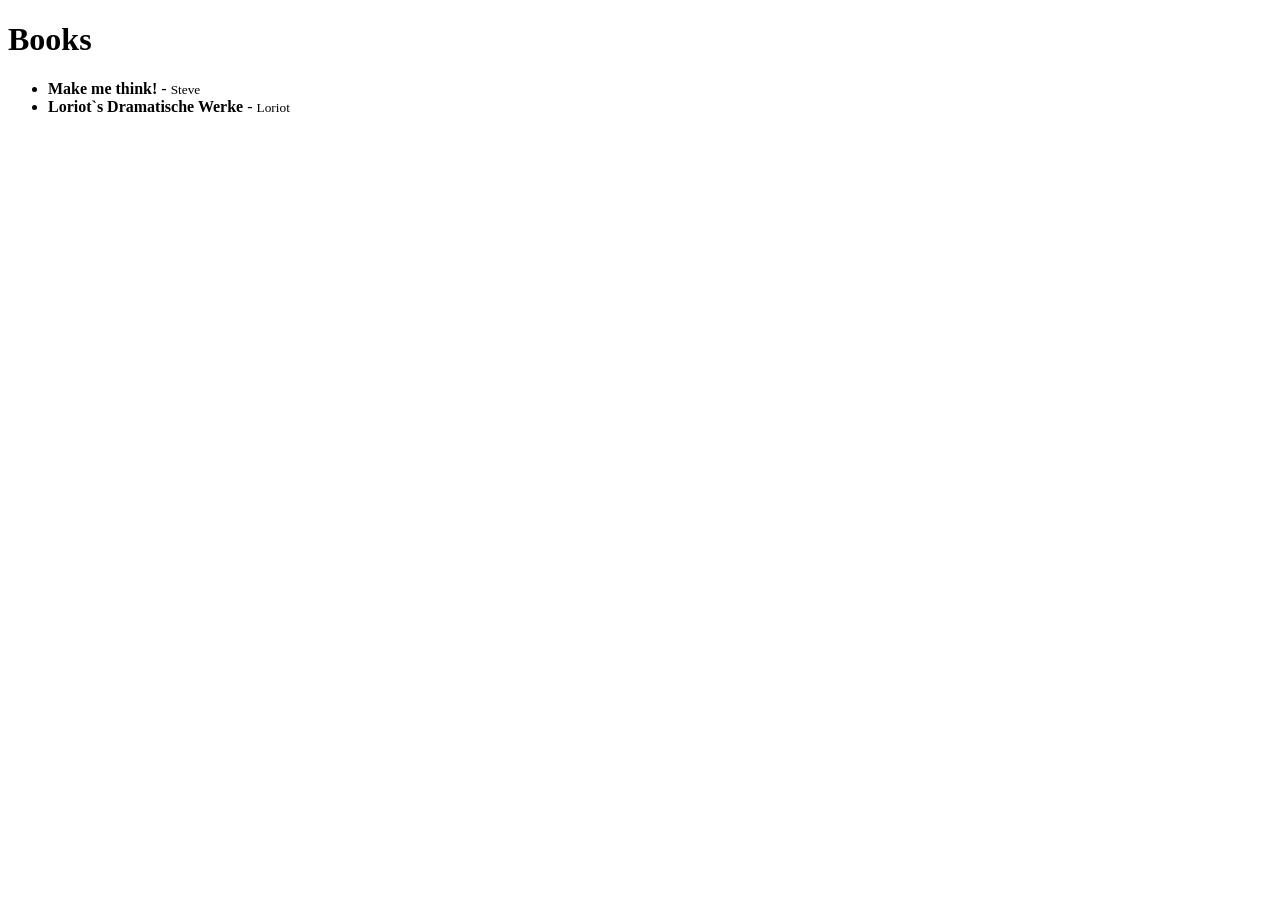
<file: vendor/state/test/index.html>
<!DOCTYPE html>
<html>

<head>
    <meta charset="utf-8">
    <title>Cow tests</title>
    <script src="/js/require.js" charset="utf-8"></script>
</head>

<body>

    <div class="books">
        <h1>Books</h1>
        <div id="container">

        </div>
    </div>
    <script>
        requirejs.config({
            baseUrl: '/vendor/state/',

        });
        let books, authors
        require(['State'], function(storeManager) {
            books = storeManager.createStore('books', [{
                title: 'Don`t make me think',
                author: 'id1',
                uid: '321312',
            }, {
                title: 'Loriot`s Dramatische Werke',
                author: 'id2',
                uid: '1232133',
            }])
            authors = storeManager.createStore('authors', {
                selected: 'id2',
                list: {
                    id1: {
                        name: 'Steve Krug',
                    },
                    id2: {
                        name: 'Loriot',
                    },
                },
            })

            authors.action('change_name', state => state.list, (state, data) => {
                return Object.assign({}, state, {
                    [data.id]: {
                        name: data.name,
                    },
                })
            })

            authors.action('change_selected', (state, data) => {
                return Object.assign({}, state, {
                    selected: data.selected,
                })
            })

            books.action('change_title', (state, data) => {
                return state.map((el, i) => {
                    if (el.uid === data.uid) {
                        return Object.assign({}, el, {
                            title: data.title,
                        })
                    }
                    return el
                })
            })

            const getAuthorList = () => authors.getState().list

            books.listen([state => state, getAuthorList], (state, authors) => {
                console.group('render')
                for (book of state) {
                    console.log(`title:%c ${book.title}`, 'color: blue')
                    console.log(`author:%c ${authors[book.author].name}`, 'color: lightblue')
                }
                console.groupEnd()
                let html = '<ul>'
                for (book of state) {
                    html += `<li><b>${book.title}</b> - <small>${authors[book.author].name}</small></li>`
                }
                html += '</ul>'
                document.getElementById("container").innerHTML = html
            })

            authors.dispatch('change_name', {
                id: 'id1',
                name: 'Steve',
            })
            books.dispatch('change_title', {
                uid: '321312',
                title: 'Make me think!',
            })
            authors.dispatch('change_selected', {
                selected: 'id1',
            })
        })
    </script>
</body>

</html>
</file>
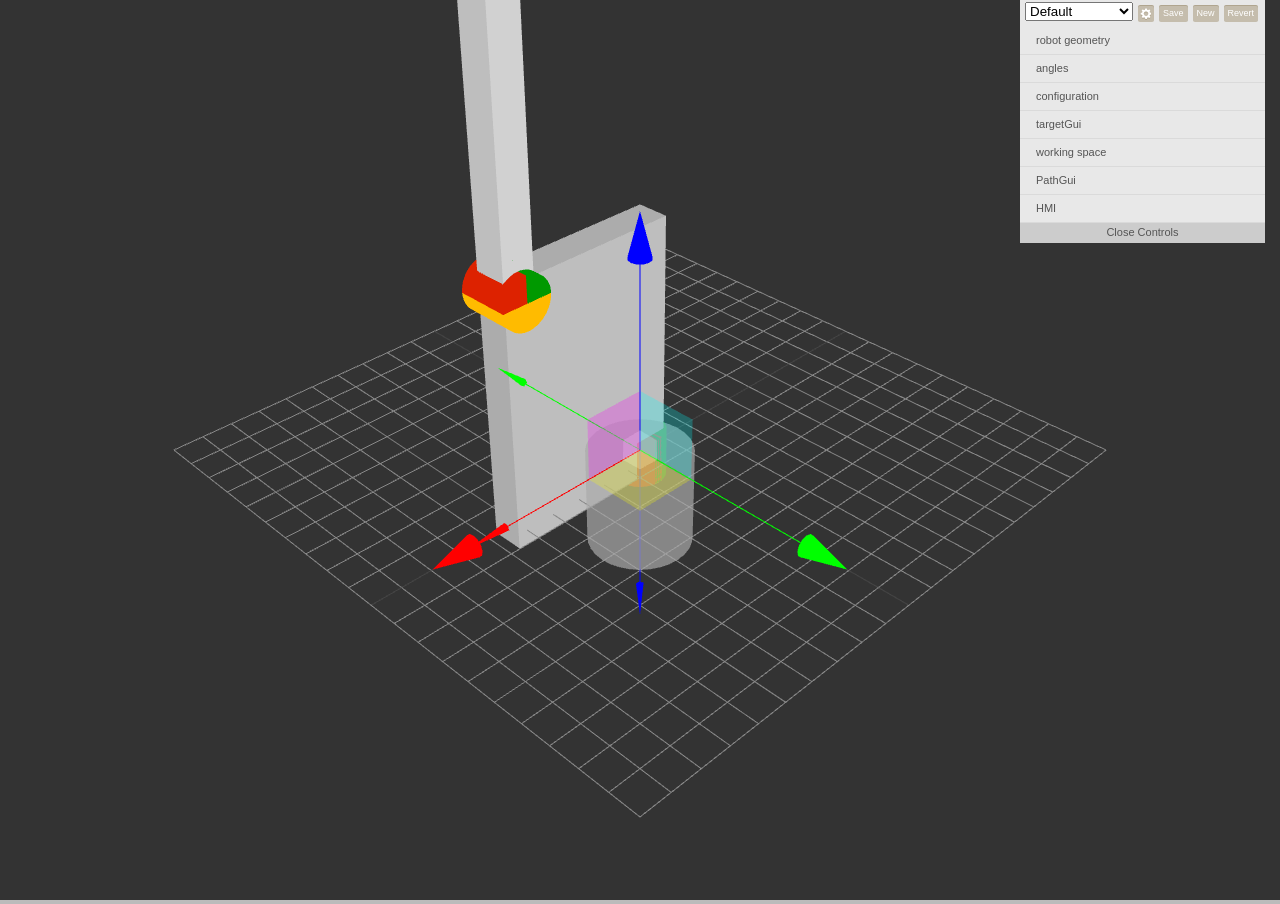
<file: MAIN.html>
<!doctype html>
<html>

<head>
  <title>Robot Gui by Maximilian Beck</title>
  <meta charset="utf-8">
  <meta name="viewport" content="width=device-width, user-scalable=no, minimum-scale=1.0, maximum-scale=1.0">

  <script src="js/require.js" charset="utf-8"></script>
  <!-- <script src="/socket.io/socket.io.js"></script> -->

  <script src="vendor/three.js/Three.js"></script>
  <script src="vendor/three.js/Detector.js"></script>
  <script src="vendor/three.js/Stats.js"></script>

  <script src="vendor/threex/THREEx.screenshot.js"></script>
  <script src="vendor/threex/THREEx.FullScreen.js"></script>
  <script src="vendor/threex/THREEx.WindowResize.js"></script>
  <script src="vendor/three.js/OrbitControls.js"></script>
  <script src="vendor/three.js/TransformControls.js"></script>
  <script src="vendor/EventDispatcher.js"></script>
  <script src="js/THREERobot.js"></script>

  <link href="css/main.css" rel="stylesheet" />
</head>

<body>
  <!-- three.js container -->
  <div id="container"></div>

  <script type="text/javascript">

    var debug = {}
    requirejs.config({
      // urlArgs: "bust=" + (new Date()).getTime(),
      baseUrl: 'js',
      paths: {
        State: '../vendor/state/State',
        Kinematic: 'InverseKinematic'
      },
    });

    require(['Hmi'], function(Hmi) {
      let hmi = new Hmi()
    });
  </script>
</body>

</html>
</file>
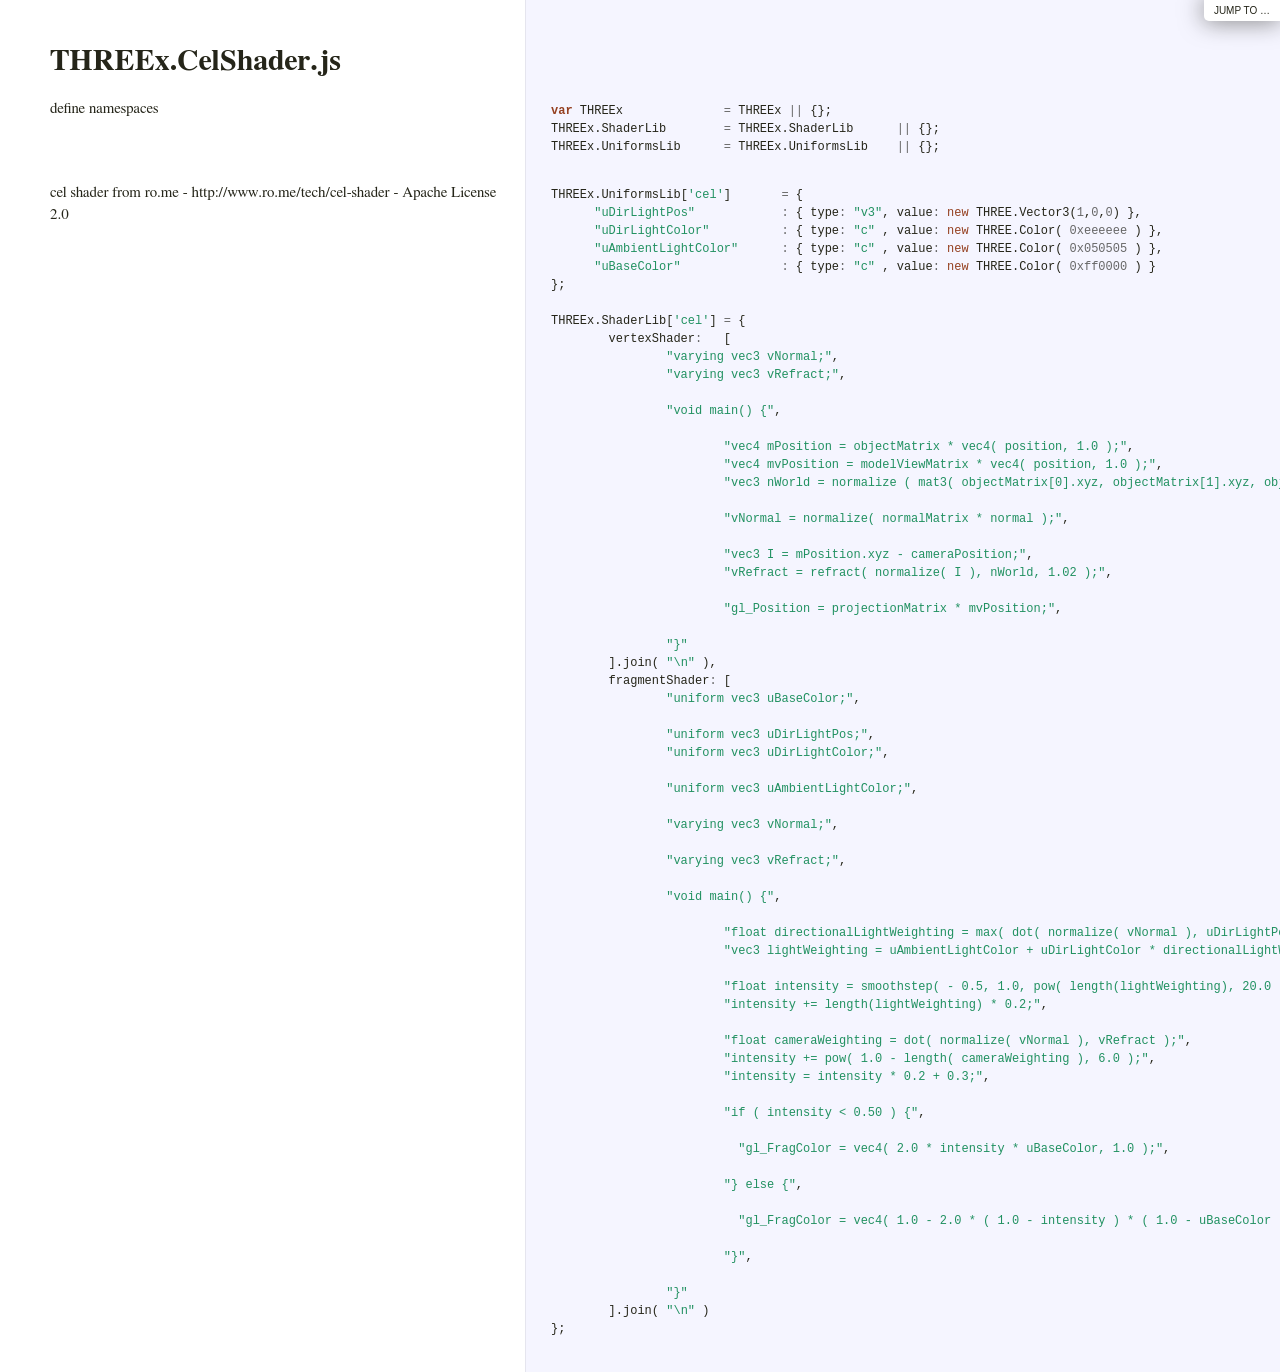
<file: vendor/threex/docs/THREEx.CelShader.html>
<!DOCTYPE html>  <html> <head>   <title>THREEx.CelShader.js</title>   <meta http-equiv="content-type" content="text/html; charset=UTF-8">   <link rel="stylesheet" media="all" href="docco.css" /> </head> <body>   <div id="container">     <div id="background"></div>            <div id="jump_to">         Jump To &hellip;         <div id="jump_wrapper">           <div id="jump_page">                                           <a class="source" href="THREEx.CelShader.html">                 THREEx.CelShader.js               </a>                                           <a class="source" href="THREEx.DeviceOrientationState.html">                 THREEx.DeviceOrientationState.js               </a>                                           <a class="source" href="THREEx.FullScreen.html">                 THREEx.FullScreen.js               </a>                                           <a class="source" href="THREEx.GeometryUtils.html">                 THREEx.GeometryUtils.js               </a>                                           <a class="source" href="THREEx.GeometryWobble.html">                 THREEx.GeometryWobble.js               </a>                                           <a class="source" href="THREEx.KeyboardState.html">                 THREEx.KeyboardState.js               </a>                                           <a class="source" href="THREEx.LogoTurtle.html">                 THREEx.LogoTurtle.js               </a>                                           <a class="source" href="THREEx.PlasmaShader.html">                 THREEx.PlasmaShader.js               </a>                                           <a class="source" href="THREEx.SkyMap.html">                 THREEx.SkyMap.js               </a>                                           <a class="source" href="THREEx.WindowResize.html">                 THREEx.WindowResize.js               </a>                                           <a class="source" href="THREEx.glCapability.html">                 THREEx.glCapability.js               </a>                                           <a class="source" href="THREEx.requestAnimationFrame.html">                 THREEx.requestAnimationFrame.js               </a>                                           <a class="source" href="THREEx.screenshot.html">                 THREEx.screenshot.js               </a>                                           <a class="source" href="threex.embedded.html">                 threex.embedded.js               </a>                        </div>         </div>       </div>          <table cellpadding="0" cellspacing="0">       <thead>         <tr>           <th class="docs">             <h1>               THREEx.CelShader.js             </h1>           </th>           <th class="code">           </th>         </tr>       </thead>       <tbody>                               <tr id="section-1">             <td class="docs">               <div class="pilwrap">                 <a class="pilcrow" href="#section-1">&#182;</a>               </div>               <p>define namespaces</p>             </td>             <td class="code">               <div class="highlight"><pre><span class="kd">var</span> <span class="nx">THREEx</span>		<span class="o">=</span> <span class="nx">THREEx</span> <span class="o">||</span> <span class="p">{};</span>
<span class="nx">THREEx</span><span class="p">.</span><span class="nx">ShaderLib</span>	<span class="o">=</span> <span class="nx">THREEx</span><span class="p">.</span><span class="nx">ShaderLib</span>	<span class="o">||</span> <span class="p">{};</span>
<span class="nx">THREEx</span><span class="p">.</span><span class="nx">UniformsLib</span>	<span class="o">=</span> <span class="nx">THREEx</span><span class="p">.</span><span class="nx">UniformsLib</span>	<span class="o">||</span> <span class="p">{};</span></pre></div>             </td>           </tr>                               <tr id="section-2">             <td class="docs">               <div class="pilwrap">                 <a class="pilcrow" href="#section-2">&#182;</a>               </div>               <p>cel shader from ro.me - http://www.ro.me/tech/cel-shader - Apache License 2.0</p>             </td>             <td class="code">               <div class="highlight"><pre><span class="nx">THREEx</span><span class="p">.</span><span class="nx">UniformsLib</span><span class="p">[</span><span class="s1">&#39;cel&#39;</span><span class="p">]</span>	<span class="o">=</span> <span class="p">{</span>
      <span class="s2">&quot;uDirLightPos&quot;</span>		<span class="o">:</span> <span class="p">{</span> <span class="nx">type</span><span class="o">:</span> <span class="s2">&quot;v3&quot;</span><span class="p">,</span> <span class="nx">value</span><span class="o">:</span> <span class="k">new</span> <span class="nx">THREE</span><span class="p">.</span><span class="nx">Vector3</span><span class="p">(</span><span class="mi">1</span><span class="p">,</span><span class="mi">0</span><span class="p">,</span><span class="mi">0</span><span class="p">)</span> <span class="p">},</span>
      <span class="s2">&quot;uDirLightColor&quot;</span>		<span class="o">:</span> <span class="p">{</span> <span class="nx">type</span><span class="o">:</span> <span class="s2">&quot;c&quot;</span> <span class="p">,</span> <span class="nx">value</span><span class="o">:</span> <span class="k">new</span> <span class="nx">THREE</span><span class="p">.</span><span class="nx">Color</span><span class="p">(</span> <span class="mh">0xeeeeee</span> <span class="p">)</span> <span class="p">},</span>
      <span class="s2">&quot;uAmbientLightColor&quot;</span>	<span class="o">:</span> <span class="p">{</span> <span class="nx">type</span><span class="o">:</span> <span class="s2">&quot;c&quot;</span> <span class="p">,</span> <span class="nx">value</span><span class="o">:</span> <span class="k">new</span> <span class="nx">THREE</span><span class="p">.</span><span class="nx">Color</span><span class="p">(</span> <span class="mh">0x050505</span> <span class="p">)</span> <span class="p">},</span>
      <span class="s2">&quot;uBaseColor&quot;</span>		<span class="o">:</span> <span class="p">{</span> <span class="nx">type</span><span class="o">:</span> <span class="s2">&quot;c&quot;</span> <span class="p">,</span> <span class="nx">value</span><span class="o">:</span> <span class="k">new</span> <span class="nx">THREE</span><span class="p">.</span><span class="nx">Color</span><span class="p">(</span> <span class="mh">0xff0000</span> <span class="p">)</span> <span class="p">}</span>
<span class="p">};</span>

<span class="nx">THREEx</span><span class="p">.</span><span class="nx">ShaderLib</span><span class="p">[</span><span class="s1">&#39;cel&#39;</span><span class="p">]</span>	<span class="o">=</span> <span class="p">{</span>
	<span class="nx">vertexShader</span><span class="o">:</span>	<span class="p">[</span>
		<span class="s2">&quot;varying vec3 vNormal;&quot;</span><span class="p">,</span>
		<span class="s2">&quot;varying vec3 vRefract;&quot;</span><span class="p">,</span>
		
		<span class="s2">&quot;void main() {&quot;</span><span class="p">,</span>
		
			<span class="s2">&quot;vec4 mPosition = objectMatrix * vec4( position, 1.0 );&quot;</span><span class="p">,</span>
			<span class="s2">&quot;vec4 mvPosition = modelViewMatrix * vec4( position, 1.0 );&quot;</span><span class="p">,</span>
			<span class="s2">&quot;vec3 nWorld = normalize ( mat3( objectMatrix[0].xyz, objectMatrix[1].xyz, objectMatrix[2].xyz ) * normal );&quot;</span><span class="p">,</span>
		      
			<span class="s2">&quot;vNormal = normalize( normalMatrix * normal );&quot;</span><span class="p">,</span>
		      
			<span class="s2">&quot;vec3 I = mPosition.xyz - cameraPosition;&quot;</span><span class="p">,</span>
			<span class="s2">&quot;vRefract = refract( normalize( I ), nWorld, 1.02 );&quot;</span><span class="p">,</span>
		      
			<span class="s2">&quot;gl_Position = projectionMatrix * mvPosition;&quot;</span><span class="p">,</span>
		
		<span class="s2">&quot;}&quot;</span>		
	<span class="p">].</span><span class="nx">join</span><span class="p">(</span> <span class="s2">&quot;\n&quot;</span> <span class="p">),</span>
	<span class="nx">fragmentShader</span><span class="o">:</span> <span class="p">[</span>
		<span class="s2">&quot;uniform vec3 uBaseColor;&quot;</span><span class="p">,</span>
		
		<span class="s2">&quot;uniform vec3 uDirLightPos;&quot;</span><span class="p">,</span>
		<span class="s2">&quot;uniform vec3 uDirLightColor;&quot;</span><span class="p">,</span>
		
		<span class="s2">&quot;uniform vec3 uAmbientLightColor;&quot;</span><span class="p">,</span>
		
		<span class="s2">&quot;varying vec3 vNormal;&quot;</span><span class="p">,</span>
		
		<span class="s2">&quot;varying vec3 vRefract;&quot;</span><span class="p">,</span>
		
		<span class="s2">&quot;void main() {&quot;</span><span class="p">,</span>
		
			<span class="s2">&quot;float directionalLightWeighting = max( dot( normalize( vNormal ), uDirLightPos ), 0.0);&quot;</span><span class="p">,</span>
			<span class="s2">&quot;vec3 lightWeighting = uAmbientLightColor + uDirLightColor * directionalLightWeighting;&quot;</span><span class="p">,</span>
		      
			<span class="s2">&quot;float intensity = smoothstep( - 0.5, 1.0, pow( length(lightWeighting), 20.0 ) );&quot;</span><span class="p">,</span>
			<span class="s2">&quot;intensity += length(lightWeighting) * 0.2;&quot;</span><span class="p">,</span>
		      
			<span class="s2">&quot;float cameraWeighting = dot( normalize( vNormal ), vRefract );&quot;</span><span class="p">,</span>
			<span class="s2">&quot;intensity += pow( 1.0 - length( cameraWeighting ), 6.0 );&quot;</span><span class="p">,</span>
			<span class="s2">&quot;intensity = intensity * 0.2 + 0.3;&quot;</span><span class="p">,</span>
		      
			<span class="s2">&quot;if ( intensity &lt; 0.50 ) {&quot;</span><span class="p">,</span>
		      
			  <span class="s2">&quot;gl_FragColor = vec4( 2.0 * intensity * uBaseColor, 1.0 );&quot;</span><span class="p">,</span>
		      
			<span class="s2">&quot;} else {&quot;</span><span class="p">,</span>
		      
			  <span class="s2">&quot;gl_FragColor = vec4( 1.0 - 2.0 * ( 1.0 - intensity ) * ( 1.0 - uBaseColor ), 1.0 );&quot;</span><span class="p">,</span>
		      
			<span class="s2">&quot;}&quot;</span><span class="p">,</span>
		
		<span class="s2">&quot;}&quot;</span>		
	<span class="p">].</span><span class="nx">join</span><span class="p">(</span> <span class="s2">&quot;\n&quot;</span> <span class="p">)</span>
<span class="p">};</span>

</pre></div>             </td>           </tr>                </tbody>     </table>   </div> </body> </html>
</file>
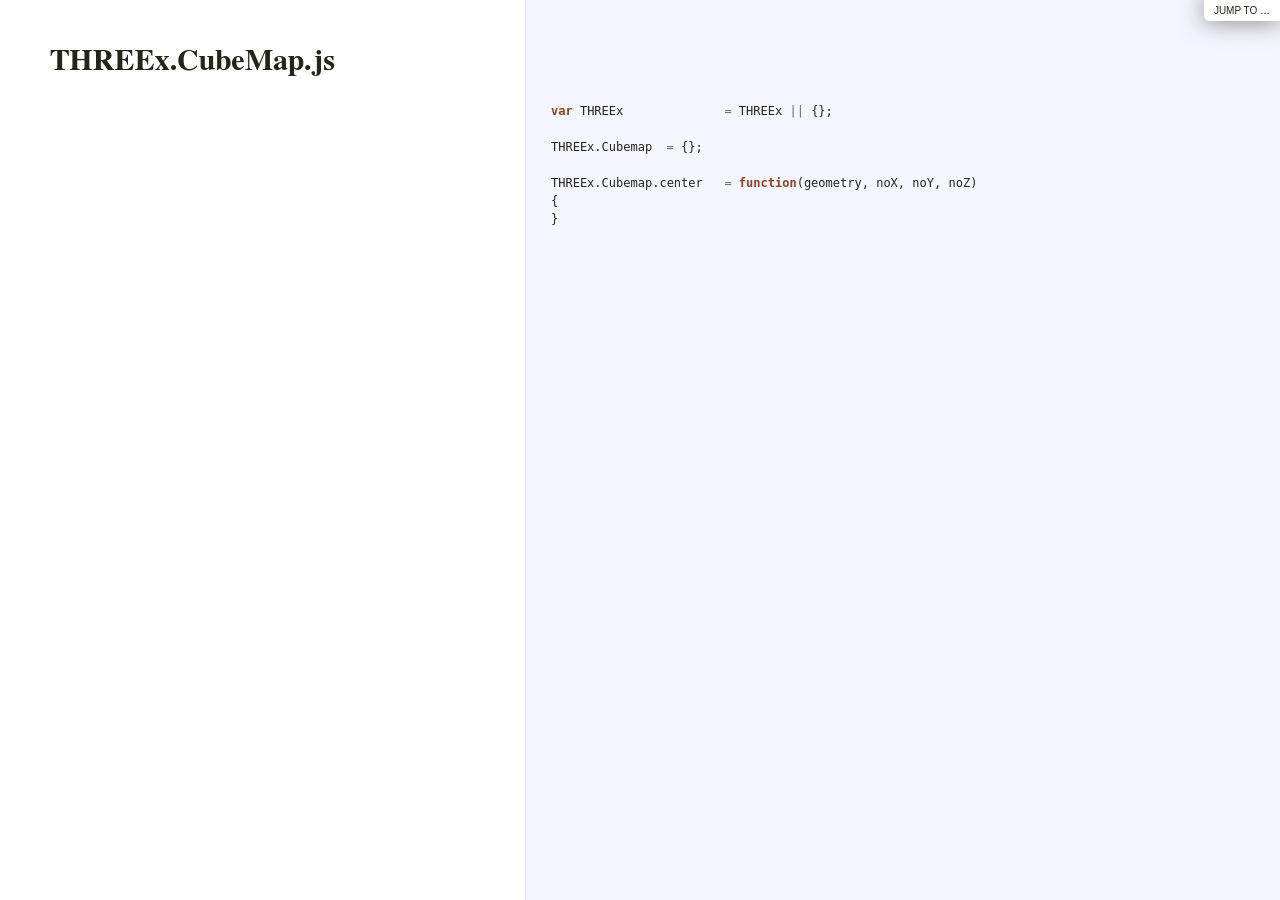
<file: vendor/threex/docs/THREEx.CubeMap.html>
<!DOCTYPE html>  <html> <head>   <title>THREEx.CubeMap.js</title>   <meta http-equiv="content-type" content="text/html; charset=UTF-8">   <link rel="stylesheet" media="all" href="docco.css" /> </head> <body>   <div id="container">     <div id="background"></div>            <div id="jump_to">         Jump To &hellip;         <div id="jump_wrapper">           <div id="jump_page">                                           <a class="source" href="THREEx.CelShader.html">                 THREEx.CelShader.js               </a>                                           <a class="source" href="THREEx.CubeMap.html">                 THREEx.CubeMap.js               </a>                                           <a class="source" href="THREEx.GeometryUtils.html">                 THREEx.GeometryUtils.js               </a>                                           <a class="source" href="THREEx.GeometryWobble.html">                 THREEx.GeometryWobble.js               </a>                                           <a class="source" href="THREEx.KeyboardState.html">                 THREEx.KeyboardState.js               </a>                                           <a class="source" href="THREEx.LogoTurtle.html">                 THREEx.LogoTurtle.js               </a>                                           <a class="source" href="THREEx.PlasmaShader.html">                 THREEx.PlasmaShader.js               </a>                                           <a class="source" href="THREEx.WindowResize.html">                 THREEx.WindowResize.js               </a>                                           <a class="source" href="THREEx.glCapability.html">                 THREEx.glCapability.js               </a>                                           <a class="source" href="THREEx.requestAnimationFrame.html">                 THREEx.requestAnimationFrame.js               </a>                                           <a class="source" href="THREEx.screenshot.html">                 THREEx.screenshot.js               </a>                        </div>         </div>       </div>          <table cellpadding="0" cellspacing="0">       <thead>         <tr>           <th class="docs">             <h1>               THREEx.CubeMap.js             </h1>           </th>           <th class="code">           </th>         </tr>       </thead>       <tbody>                               <tr id="section-1">             <td class="docs">               <div class="pilwrap">                 <a class="pilcrow" href="#section-1">&#182;</a>               </div>                            </td>             <td class="code">               <div class="highlight"><pre><span class="kd">var</span> <span class="nx">THREEx</span>		<span class="o">=</span> <span class="nx">THREEx</span> <span class="o">||</span> <span class="p">{};</span>

<span class="nx">THREEx</span><span class="p">.</span><span class="nx">Cubemap</span>	<span class="o">=</span> <span class="p">{};</span>

<span class="nx">THREEx</span><span class="p">.</span><span class="nx">Cubemap</span><span class="p">.</span><span class="nx">center</span>	<span class="o">=</span> <span class="kd">function</span><span class="p">(</span><span class="nx">geometry</span><span class="p">,</span> <span class="nx">noX</span><span class="p">,</span> <span class="nx">noY</span><span class="p">,</span> <span class="nx">noZ</span><span class="p">)</span>
<span class="p">{</span>
<span class="p">}</span>

</pre></div>             </td>           </tr>                </tbody>     </table>   </div> </body> </html>
</file>
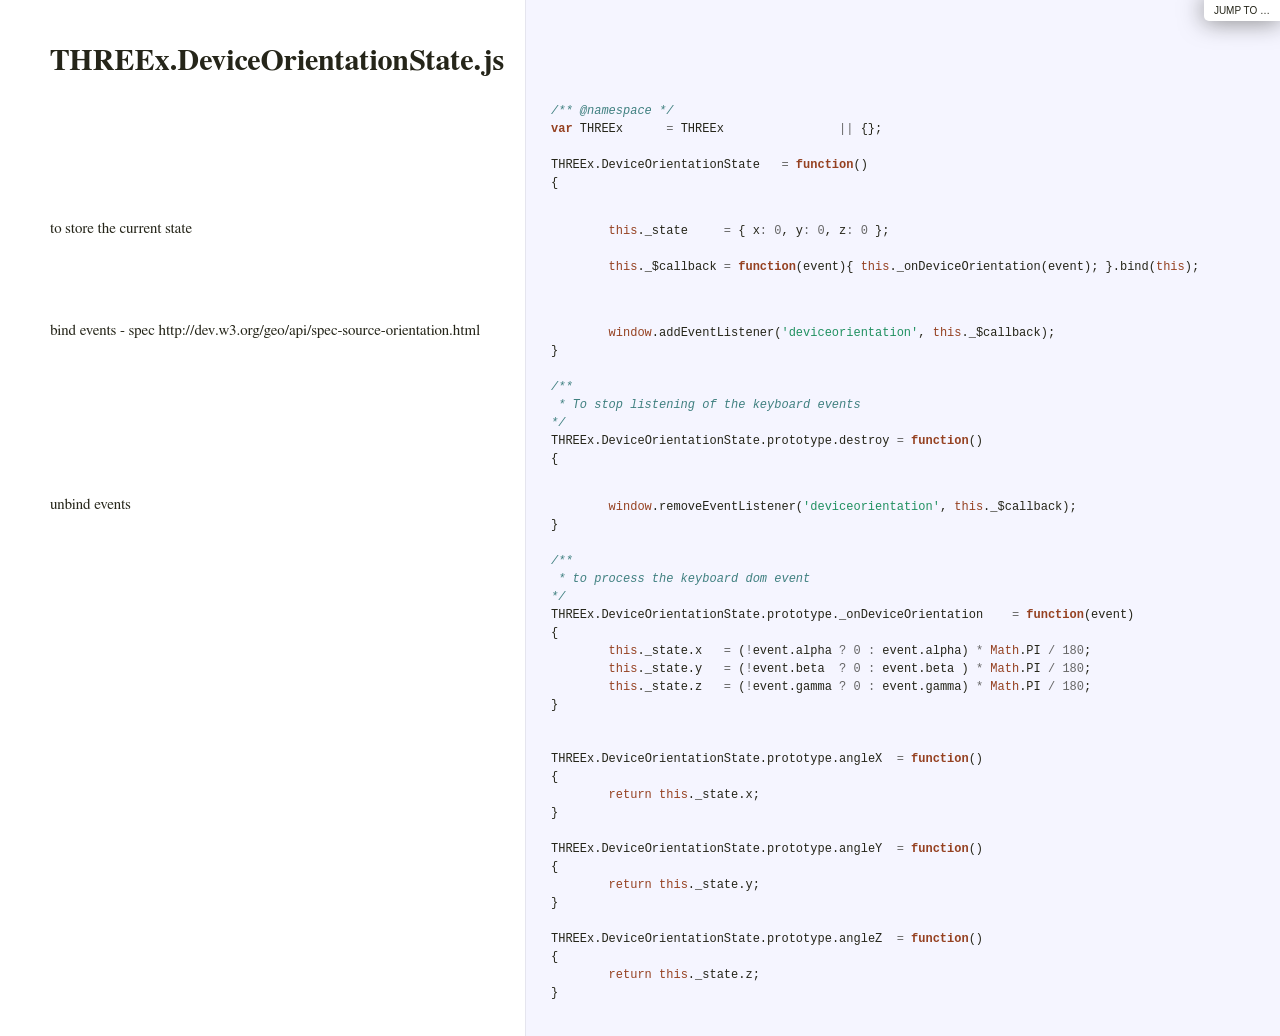
<file: vendor/threex/docs/THREEx.DeviceOrientationState.html>
<!DOCTYPE html>  <html> <head>   <title>THREEx.DeviceOrientationState.js</title>   <meta http-equiv="content-type" content="text/html; charset=UTF-8">   <link rel="stylesheet" media="all" href="docco.css" /> </head> <body>   <div id="container">     <div id="background"></div>            <div id="jump_to">         Jump To &hellip;         <div id="jump_wrapper">           <div id="jump_page">                                           <a class="source" href="THREEx.CelShader.html">                 THREEx.CelShader.js               </a>                                           <a class="source" href="THREEx.DeviceOrientationState.html">                 THREEx.DeviceOrientationState.js               </a>                                           <a class="source" href="THREEx.FullScreen.html">                 THREEx.FullScreen.js               </a>                                           <a class="source" href="THREEx.GeometryUtils.html">                 THREEx.GeometryUtils.js               </a>                                           <a class="source" href="THREEx.GeometryWobble.html">                 THREEx.GeometryWobble.js               </a>                                           <a class="source" href="THREEx.KeyboardState.html">                 THREEx.KeyboardState.js               </a>                                           <a class="source" href="THREEx.LogoTurtle.html">                 THREEx.LogoTurtle.js               </a>                                           <a class="source" href="THREEx.PlasmaShader.html">                 THREEx.PlasmaShader.js               </a>                                           <a class="source" href="THREEx.SkyMap.html">                 THREEx.SkyMap.js               </a>                                           <a class="source" href="THREEx.WindowResize.html">                 THREEx.WindowResize.js               </a>                                           <a class="source" href="THREEx.glCapability.html">                 THREEx.glCapability.js               </a>                                           <a class="source" href="THREEx.requestAnimationFrame.html">                 THREEx.requestAnimationFrame.js               </a>                                           <a class="source" href="THREEx.screenshot.html">                 THREEx.screenshot.js               </a>                                           <a class="source" href="threex.embedded.html">                 threex.embedded.js               </a>                        </div>         </div>       </div>          <table cellpadding="0" cellspacing="0">       <thead>         <tr>           <th class="docs">             <h1>               THREEx.DeviceOrientationState.js             </h1>           </th>           <th class="code">           </th>         </tr>       </thead>       <tbody>                               <tr id="section-1">             <td class="docs">               <div class="pilwrap">                 <a class="pilcrow" href="#section-1">&#182;</a>               </div>                            </td>             <td class="code">               <div class="highlight"><pre><span class="cm">/** @namespace */</span>
<span class="kd">var</span> <span class="nx">THREEx</span>	<span class="o">=</span> <span class="nx">THREEx</span> 		<span class="o">||</span> <span class="p">{};</span>

<span class="nx">THREEx</span><span class="p">.</span><span class="nx">DeviceOrientationState</span>	<span class="o">=</span> <span class="kd">function</span><span class="p">()</span>
<span class="p">{</span></pre></div>             </td>           </tr>                               <tr id="section-2">             <td class="docs">               <div class="pilwrap">                 <a class="pilcrow" href="#section-2">&#182;</a>               </div>               <p>to store the current state</p>             </td>             <td class="code">               <div class="highlight"><pre>	<span class="k">this</span><span class="p">.</span><span class="nx">_state</span>	<span class="o">=</span> <span class="p">{</span> <span class="nx">x</span><span class="o">:</span> <span class="mi">0</span><span class="p">,</span> <span class="nx">y</span><span class="o">:</span> <span class="mi">0</span><span class="p">,</span> <span class="nx">z</span><span class="o">:</span> <span class="mi">0</span> <span class="p">};</span>

	<span class="k">this</span><span class="p">.</span><span class="nx">_$callback</span>	<span class="o">=</span> <span class="kd">function</span><span class="p">(</span><span class="nx">event</span><span class="p">){</span> <span class="k">this</span><span class="p">.</span><span class="nx">_onDeviceOrientation</span><span class="p">(</span><span class="nx">event</span><span class="p">);</span> <span class="p">}.</span><span class="nx">bind</span><span class="p">(</span><span class="k">this</span><span class="p">);</span>
	</pre></div>             </td>           </tr>                               <tr id="section-3">             <td class="docs">               <div class="pilwrap">                 <a class="pilcrow" href="#section-3">&#182;</a>               </div>               <p>bind events
- spec http://dev.w3.org/geo/api/spec-source-orientation.html</p>             </td>             <td class="code">               <div class="highlight"><pre>	<span class="nb">window</span><span class="p">.</span><span class="nx">addEventListener</span><span class="p">(</span><span class="s1">&#39;deviceorientation&#39;</span><span class="p">,</span> <span class="k">this</span><span class="p">.</span><span class="nx">_$callback</span><span class="p">);</span>
<span class="p">}</span>

<span class="cm">/**</span>
<span class="cm"> * To stop listening of the keyboard events</span>
<span class="cm">*/</span>
<span class="nx">THREEx</span><span class="p">.</span><span class="nx">DeviceOrientationState</span><span class="p">.</span><span class="nx">prototype</span><span class="p">.</span><span class="nx">destroy</span>	<span class="o">=</span> <span class="kd">function</span><span class="p">()</span>
<span class="p">{</span></pre></div>             </td>           </tr>                               <tr id="section-4">             <td class="docs">               <div class="pilwrap">                 <a class="pilcrow" href="#section-4">&#182;</a>               </div>               <p>unbind events</p>             </td>             <td class="code">               <div class="highlight"><pre>	<span class="nb">window</span><span class="p">.</span><span class="nx">removeEventListener</span><span class="p">(</span><span class="s1">&#39;deviceorientation&#39;</span><span class="p">,</span> <span class="k">this</span><span class="p">.</span><span class="nx">_$callback</span><span class="p">);</span>
<span class="p">}</span>

<span class="cm">/**</span>
<span class="cm"> * to process the keyboard dom event</span>
<span class="cm">*/</span>
<span class="nx">THREEx</span><span class="p">.</span><span class="nx">DeviceOrientationState</span><span class="p">.</span><span class="nx">prototype</span><span class="p">.</span><span class="nx">_onDeviceOrientation</span>	<span class="o">=</span> <span class="kd">function</span><span class="p">(</span><span class="nx">event</span><span class="p">)</span>
<span class="p">{</span>
	<span class="k">this</span><span class="p">.</span><span class="nx">_state</span><span class="p">.</span><span class="nx">x</span>	<span class="o">=</span> <span class="p">(</span><span class="o">!</span><span class="nx">event</span><span class="p">.</span><span class="nx">alpha</span> <span class="o">?</span> <span class="mi">0</span> <span class="o">:</span> <span class="nx">event</span><span class="p">.</span><span class="nx">alpha</span><span class="p">)</span> <span class="o">*</span> <span class="nb">Math</span><span class="p">.</span><span class="nx">PI</span> <span class="o">/</span> <span class="mi">180</span><span class="p">;</span>
	<span class="k">this</span><span class="p">.</span><span class="nx">_state</span><span class="p">.</span><span class="nx">y</span>	<span class="o">=</span> <span class="p">(</span><span class="o">!</span><span class="nx">event</span><span class="p">.</span><span class="nx">beta</span>  <span class="o">?</span> <span class="mi">0</span> <span class="o">:</span> <span class="nx">event</span><span class="p">.</span><span class="nx">beta</span> <span class="p">)</span> <span class="o">*</span> <span class="nb">Math</span><span class="p">.</span><span class="nx">PI</span> <span class="o">/</span> <span class="mi">180</span><span class="p">;</span>
	<span class="k">this</span><span class="p">.</span><span class="nx">_state</span><span class="p">.</span><span class="nx">z</span>	<span class="o">=</span> <span class="p">(</span><span class="o">!</span><span class="nx">event</span><span class="p">.</span><span class="nx">gamma</span> <span class="o">?</span> <span class="mi">0</span> <span class="o">:</span> <span class="nx">event</span><span class="p">.</span><span class="nx">gamma</span><span class="p">)</span> <span class="o">*</span> <span class="nb">Math</span><span class="p">.</span><span class="nx">PI</span> <span class="o">/</span> <span class="mi">180</span><span class="p">;</span>
<span class="p">}</span>


<span class="nx">THREEx</span><span class="p">.</span><span class="nx">DeviceOrientationState</span><span class="p">.</span><span class="nx">prototype</span><span class="p">.</span><span class="nx">angleX</span>	<span class="o">=</span> <span class="kd">function</span><span class="p">()</span>
<span class="p">{</span>
	<span class="k">return</span> <span class="k">this</span><span class="p">.</span><span class="nx">_state</span><span class="p">.</span><span class="nx">x</span><span class="p">;</span>
<span class="p">}</span>

<span class="nx">THREEx</span><span class="p">.</span><span class="nx">DeviceOrientationState</span><span class="p">.</span><span class="nx">prototype</span><span class="p">.</span><span class="nx">angleY</span>	<span class="o">=</span> <span class="kd">function</span><span class="p">()</span>
<span class="p">{</span>
	<span class="k">return</span> <span class="k">this</span><span class="p">.</span><span class="nx">_state</span><span class="p">.</span><span class="nx">y</span><span class="p">;</span>
<span class="p">}</span>

<span class="nx">THREEx</span><span class="p">.</span><span class="nx">DeviceOrientationState</span><span class="p">.</span><span class="nx">prototype</span><span class="p">.</span><span class="nx">angleZ</span>	<span class="o">=</span> <span class="kd">function</span><span class="p">()</span>
<span class="p">{</span>
	<span class="k">return</span> <span class="k">this</span><span class="p">.</span><span class="nx">_state</span><span class="p">.</span><span class="nx">z</span><span class="p">;</span>
<span class="p">}</span>

</pre></div>             </td>           </tr>                </tbody>     </table>   </div> </body> </html>
</file>
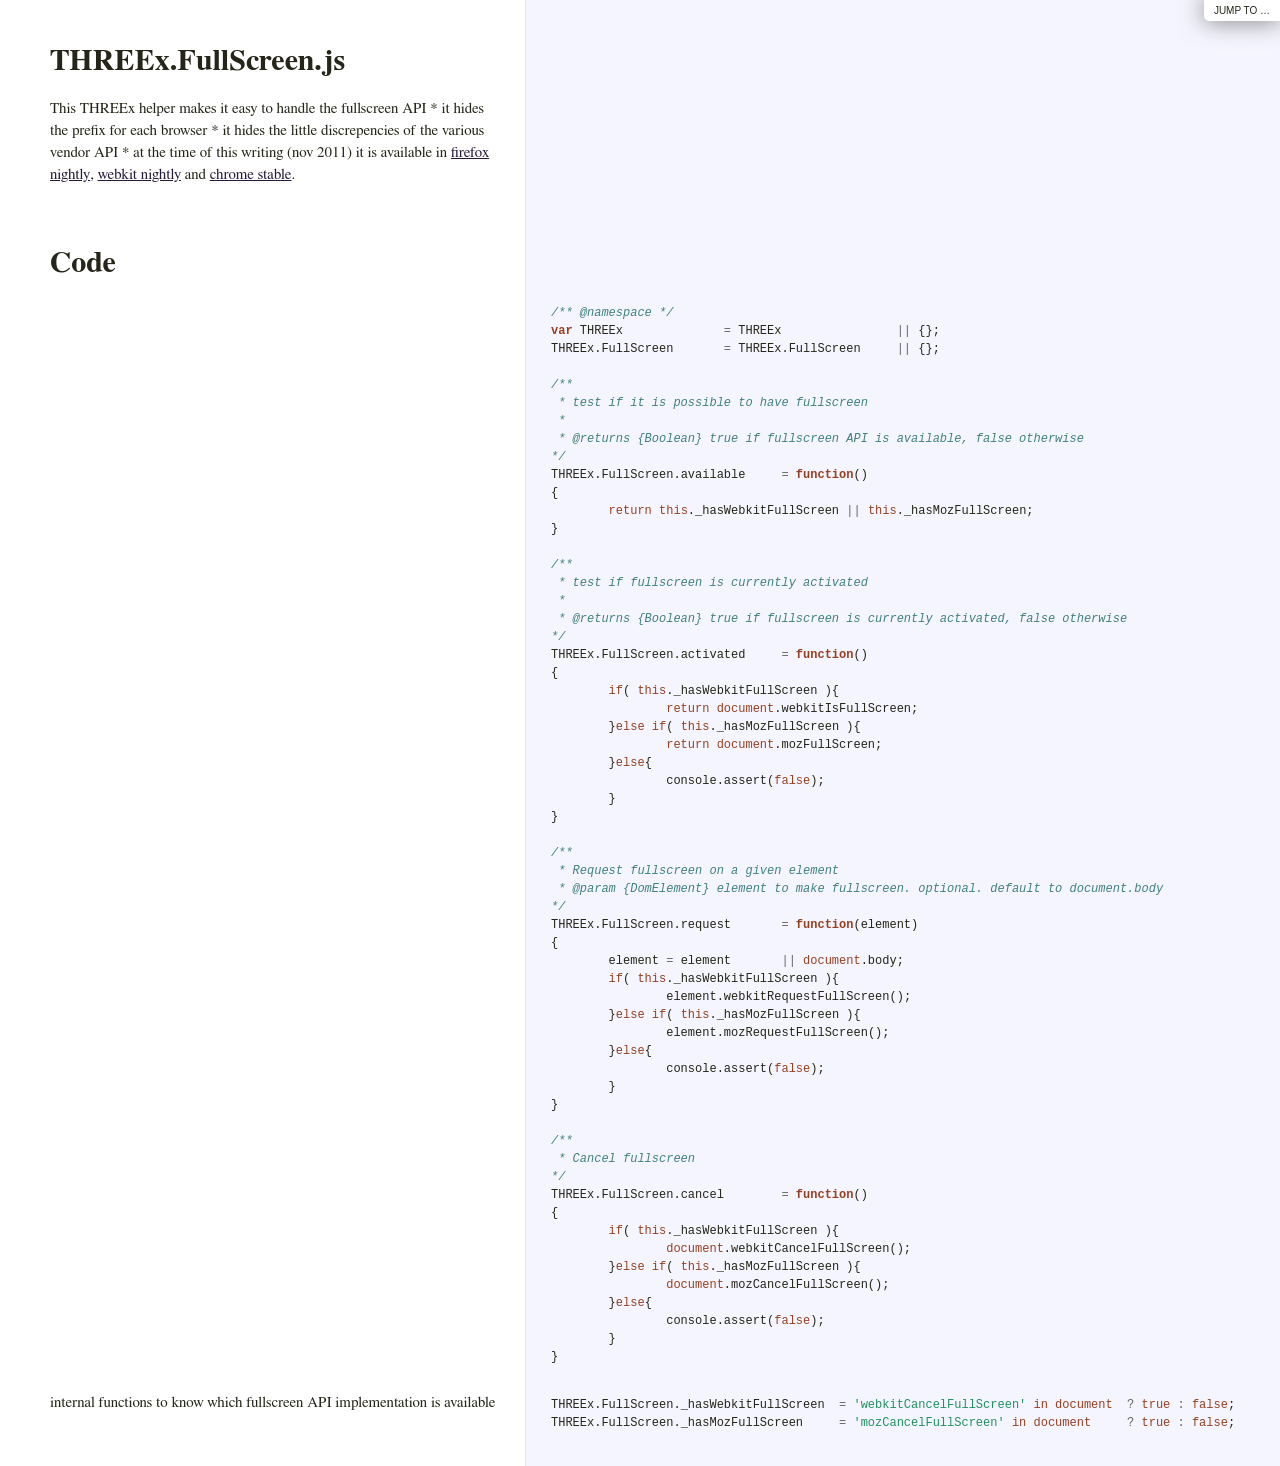
<file: vendor/threex/docs/THREEx.FullScreen.html>
<!DOCTYPE html>  <html> <head>   <title>THREEx.FullScreen.js</title>   <meta http-equiv="content-type" content="text/html; charset=UTF-8">   <link rel="stylesheet" media="all" href="docco.css" /> </head> <body>   <div id="container">     <div id="background"></div>            <div id="jump_to">         Jump To &hellip;         <div id="jump_wrapper">           <div id="jump_page">                                           <a class="source" href="THREEx.CelShader.html">                 THREEx.CelShader.js               </a>                                           <a class="source" href="THREEx.DeviceOrientationState.html">                 THREEx.DeviceOrientationState.js               </a>                                           <a class="source" href="THREEx.FullScreen.html">                 THREEx.FullScreen.js               </a>                                           <a class="source" href="THREEx.GeometryUtils.html">                 THREEx.GeometryUtils.js               </a>                                           <a class="source" href="THREEx.GeometryWobble.html">                 THREEx.GeometryWobble.js               </a>                                           <a class="source" href="THREEx.KeyboardState.html">                 THREEx.KeyboardState.js               </a>                                           <a class="source" href="THREEx.LogoTurtle.html">                 THREEx.LogoTurtle.js               </a>                                           <a class="source" href="THREEx.PlasmaShader.html">                 THREEx.PlasmaShader.js               </a>                                           <a class="source" href="THREEx.SkyMap.html">                 THREEx.SkyMap.js               </a>                                           <a class="source" href="THREEx.WindowResize.html">                 THREEx.WindowResize.js               </a>                                           <a class="source" href="THREEx.glCapability.html">                 THREEx.glCapability.js               </a>                                           <a class="source" href="THREEx.requestAnimationFrame.html">                 THREEx.requestAnimationFrame.js               </a>                                           <a class="source" href="THREEx.screenshot.html">                 THREEx.screenshot.js               </a>                                           <a class="source" href="threex.embedded.html">                 threex.embedded.js               </a>                        </div>         </div>       </div>          <table cellpadding="0" cellspacing="0">       <thead>         <tr>           <th class="docs">             <h1>               THREEx.FullScreen.js             </h1>           </th>           <th class="code">           </th>         </tr>       </thead>       <tbody>                               <tr id="section-1">             <td class="docs">               <div class="pilwrap">                 <a class="pilcrow" href="#section-1">&#182;</a>               </div>               <p>This THREEx helper makes it easy to handle the fullscreen API
* it hides the prefix for each browser
* it hides the little discrepencies of the various vendor API
* at the time of this writing (nov 2011) it is available in 
  <a href="http://blog.pearce.org.nz/2011/11/firefoxs-html-full-screen-api-enabled.html">firefox nightly</a>,
  <a href="http://peter.sh/2011/01/javascript-full-screen-api-navigation-timing-and-repeating-css-gradients/">webkit nightly</a> and
  <a href="http://updates.html5rocks.com/2011/10/Let-Your-Content-Do-the-Talking-Fullscreen-API">chrome stable</a>.</p>             </td>             <td class="code">               <div class="highlight"><pre></pre></div>             </td>           </tr>                               <tr id="section-2">             <td class="docs">               <div class="pilwrap">                 <a class="pilcrow" href="#section-2">&#182;</a>               </div>               <h1>Code</h1>             </td>             <td class="code">               <div class="highlight"><pre></pre></div>             </td>           </tr>                               <tr id="section-3">             <td class="docs">               <div class="pilwrap">                 <a class="pilcrow" href="#section-3">&#182;</a>               </div>                            </td>             <td class="code">               <div class="highlight"><pre><span class="cm">/** @namespace */</span>
<span class="kd">var</span> <span class="nx">THREEx</span>		<span class="o">=</span> <span class="nx">THREEx</span> 		<span class="o">||</span> <span class="p">{};</span>
<span class="nx">THREEx</span><span class="p">.</span><span class="nx">FullScreen</span>	<span class="o">=</span> <span class="nx">THREEx</span><span class="p">.</span><span class="nx">FullScreen</span>	<span class="o">||</span> <span class="p">{};</span>

<span class="cm">/**</span>
<span class="cm"> * test if it is possible to have fullscreen</span>
<span class="cm"> * </span>
<span class="cm"> * @returns {Boolean} true if fullscreen API is available, false otherwise</span>
<span class="cm">*/</span>
<span class="nx">THREEx</span><span class="p">.</span><span class="nx">FullScreen</span><span class="p">.</span><span class="nx">available</span>	<span class="o">=</span> <span class="kd">function</span><span class="p">()</span>
<span class="p">{</span>
	<span class="k">return</span> <span class="k">this</span><span class="p">.</span><span class="nx">_hasWebkitFullScreen</span> <span class="o">||</span> <span class="k">this</span><span class="p">.</span><span class="nx">_hasMozFullScreen</span><span class="p">;</span>
<span class="p">}</span>

<span class="cm">/**</span>
<span class="cm"> * test if fullscreen is currently activated</span>
<span class="cm"> * </span>
<span class="cm"> * @returns {Boolean} true if fullscreen is currently activated, false otherwise</span>
<span class="cm">*/</span>
<span class="nx">THREEx</span><span class="p">.</span><span class="nx">FullScreen</span><span class="p">.</span><span class="nx">activated</span>	<span class="o">=</span> <span class="kd">function</span><span class="p">()</span>
<span class="p">{</span>
	<span class="k">if</span><span class="p">(</span> <span class="k">this</span><span class="p">.</span><span class="nx">_hasWebkitFullScreen</span> <span class="p">){</span>
		<span class="k">return</span> <span class="nb">document</span><span class="p">.</span><span class="nx">webkitIsFullScreen</span><span class="p">;</span>
	<span class="p">}</span><span class="k">else</span> <span class="k">if</span><span class="p">(</span> <span class="k">this</span><span class="p">.</span><span class="nx">_hasMozFullScreen</span> <span class="p">){</span>
		<span class="k">return</span> <span class="nb">document</span><span class="p">.</span><span class="nx">mozFullScreen</span><span class="p">;</span>
	<span class="p">}</span><span class="k">else</span><span class="p">{</span>
		<span class="nx">console</span><span class="p">.</span><span class="nx">assert</span><span class="p">(</span><span class="kc">false</span><span class="p">);</span>
	<span class="p">}</span>
<span class="p">}</span>

<span class="cm">/**</span>
<span class="cm"> * Request fullscreen on a given element</span>
<span class="cm"> * @param {DomElement} element to make fullscreen. optional. default to document.body</span>
<span class="cm">*/</span>
<span class="nx">THREEx</span><span class="p">.</span><span class="nx">FullScreen</span><span class="p">.</span><span class="nx">request</span>	<span class="o">=</span> <span class="kd">function</span><span class="p">(</span><span class="nx">element</span><span class="p">)</span>
<span class="p">{</span>
	<span class="nx">element</span>	<span class="o">=</span> <span class="nx">element</span>	<span class="o">||</span> <span class="nb">document</span><span class="p">.</span><span class="nx">body</span><span class="p">;</span>
	<span class="k">if</span><span class="p">(</span> <span class="k">this</span><span class="p">.</span><span class="nx">_hasWebkitFullScreen</span> <span class="p">){</span>
		<span class="nx">element</span><span class="p">.</span><span class="nx">webkitRequestFullScreen</span><span class="p">();</span>
	<span class="p">}</span><span class="k">else</span> <span class="k">if</span><span class="p">(</span> <span class="k">this</span><span class="p">.</span><span class="nx">_hasMozFullScreen</span> <span class="p">){</span>
		<span class="nx">element</span><span class="p">.</span><span class="nx">mozRequestFullScreen</span><span class="p">();</span>
	<span class="p">}</span><span class="k">else</span><span class="p">{</span>
		<span class="nx">console</span><span class="p">.</span><span class="nx">assert</span><span class="p">(</span><span class="kc">false</span><span class="p">);</span>
	<span class="p">}</span>
<span class="p">}</span>

<span class="cm">/**</span>
<span class="cm"> * Cancel fullscreen</span>
<span class="cm">*/</span>
<span class="nx">THREEx</span><span class="p">.</span><span class="nx">FullScreen</span><span class="p">.</span><span class="nx">cancel</span>	<span class="o">=</span> <span class="kd">function</span><span class="p">()</span>
<span class="p">{</span>
	<span class="k">if</span><span class="p">(</span> <span class="k">this</span><span class="p">.</span><span class="nx">_hasWebkitFullScreen</span> <span class="p">){</span>
		<span class="nb">document</span><span class="p">.</span><span class="nx">webkitCancelFullScreen</span><span class="p">();</span>
	<span class="p">}</span><span class="k">else</span> <span class="k">if</span><span class="p">(</span> <span class="k">this</span><span class="p">.</span><span class="nx">_hasMozFullScreen</span> <span class="p">){</span>
		<span class="nb">document</span><span class="p">.</span><span class="nx">mozCancelFullScreen</span><span class="p">();</span>
	<span class="p">}</span><span class="k">else</span><span class="p">{</span>
		<span class="nx">console</span><span class="p">.</span><span class="nx">assert</span><span class="p">(</span><span class="kc">false</span><span class="p">);</span>
	<span class="p">}</span>
<span class="p">}</span></pre></div>             </td>           </tr>                               <tr id="section-4">             <td class="docs">               <div class="pilwrap">                 <a class="pilcrow" href="#section-4">&#182;</a>               </div>               <p>internal functions to know which fullscreen API implementation is available</p>             </td>             <td class="code">               <div class="highlight"><pre><span class="nx">THREEx</span><span class="p">.</span><span class="nx">FullScreen</span><span class="p">.</span><span class="nx">_hasWebkitFullScreen</span>	<span class="o">=</span> <span class="s1">&#39;webkitCancelFullScreen&#39;</span> <span class="k">in</span> <span class="nb">document</span>	<span class="o">?</span> <span class="kc">true</span> <span class="o">:</span> <span class="kc">false</span><span class="p">;</span>	
<span class="nx">THREEx</span><span class="p">.</span><span class="nx">FullScreen</span><span class="p">.</span><span class="nx">_hasMozFullScreen</span>	<span class="o">=</span> <span class="s1">&#39;mozCancelFullScreen&#39;</span> <span class="k">in</span> <span class="nb">document</span>	<span class="o">?</span> <span class="kc">true</span> <span class="o">:</span> <span class="kc">false</span><span class="p">;</span>	

</pre></div>             </td>           </tr>                </tbody>     </table>   </div> </body> </html>
</file>
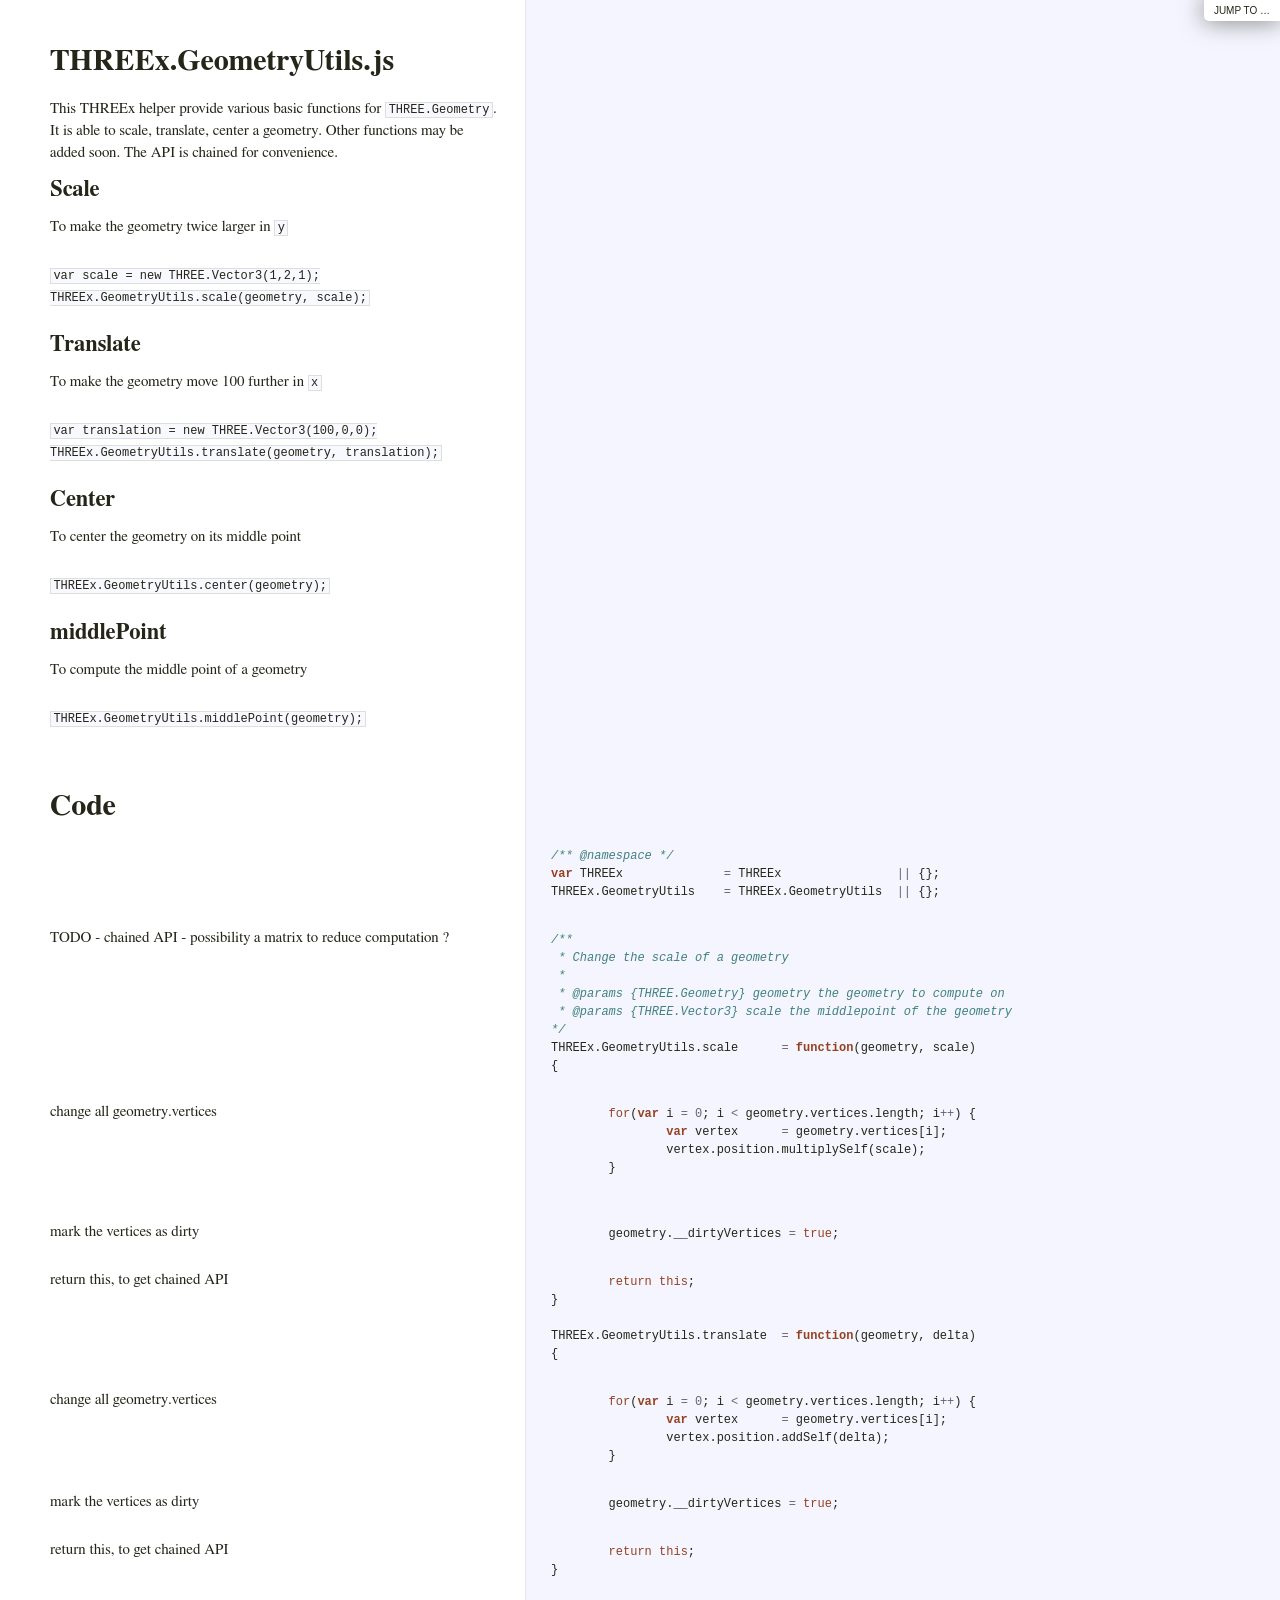
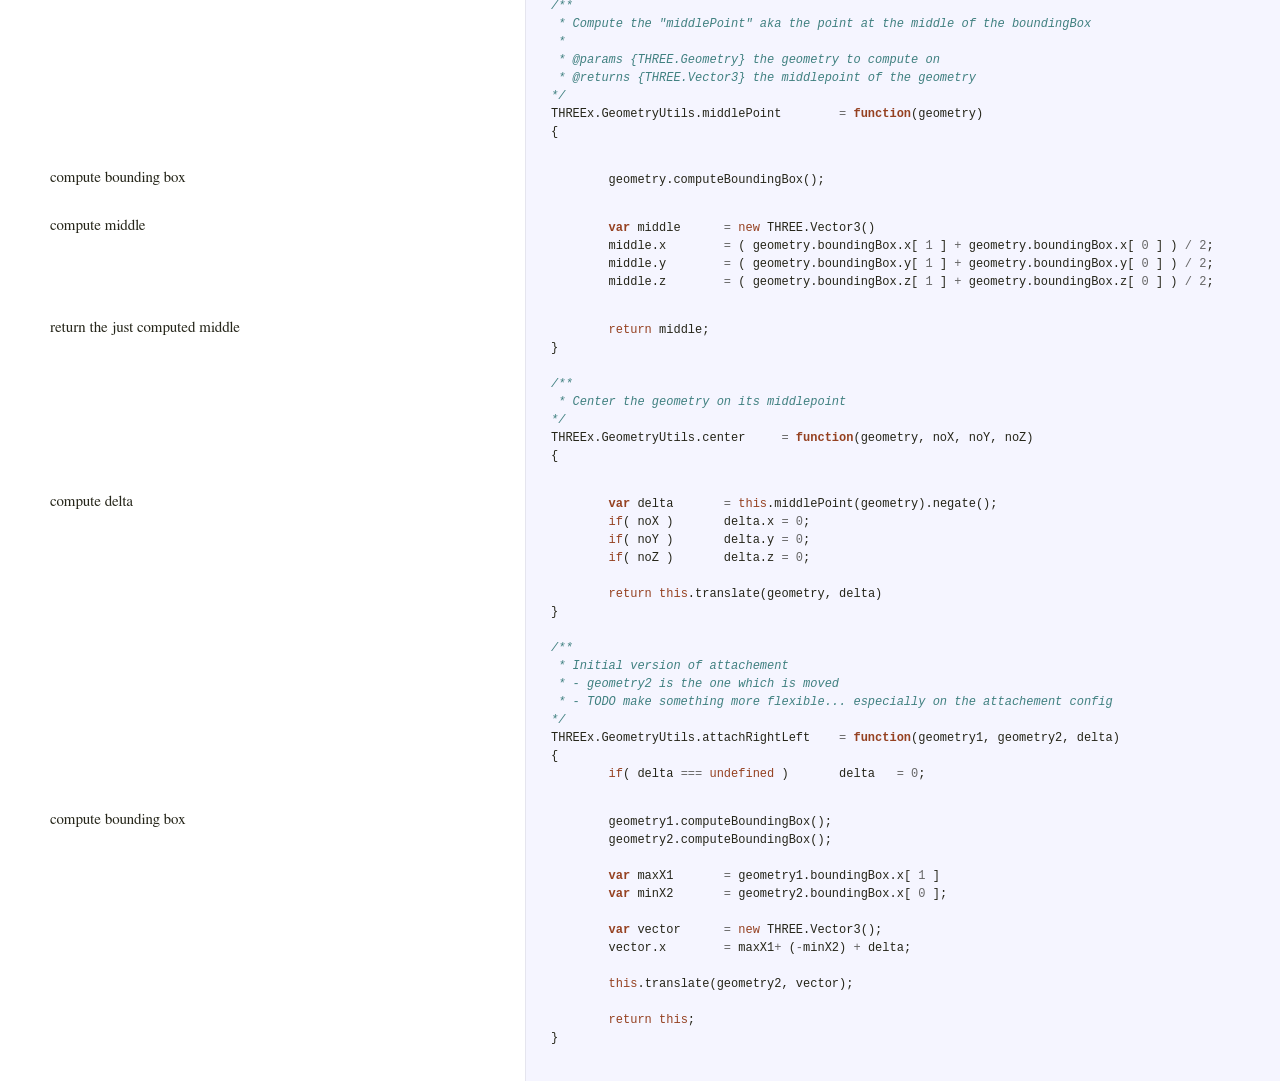
<file: vendor/threex/docs/THREEx.GeometryUtils.html>
<!DOCTYPE html>  <html> <head>   <title>THREEx.GeometryUtils.js</title>   <meta http-equiv="content-type" content="text/html; charset=UTF-8">   <link rel="stylesheet" media="all" href="docco.css" /> </head> <body>   <div id="container">     <div id="background"></div>            <div id="jump_to">         Jump To &hellip;         <div id="jump_wrapper">           <div id="jump_page">                                           <a class="source" href="THREEx.CelShader.html">                 THREEx.CelShader.js               </a>                                           <a class="source" href="THREEx.DeviceOrientationState.html">                 THREEx.DeviceOrientationState.js               </a>                                           <a class="source" href="THREEx.FullScreen.html">                 THREEx.FullScreen.js               </a>                                           <a class="source" href="THREEx.GeometryUtils.html">                 THREEx.GeometryUtils.js               </a>                                           <a class="source" href="THREEx.GeometryWobble.html">                 THREEx.GeometryWobble.js               </a>                                           <a class="source" href="THREEx.KeyboardState.html">                 THREEx.KeyboardState.js               </a>                                           <a class="source" href="THREEx.LogoTurtle.html">                 THREEx.LogoTurtle.js               </a>                                           <a class="source" href="THREEx.PlasmaShader.html">                 THREEx.PlasmaShader.js               </a>                                           <a class="source" href="THREEx.SkyMap.html">                 THREEx.SkyMap.js               </a>                                           <a class="source" href="THREEx.WindowResize.html">                 THREEx.WindowResize.js               </a>                                           <a class="source" href="THREEx.glCapability.html">                 THREEx.glCapability.js               </a>                                           <a class="source" href="THREEx.requestAnimationFrame.html">                 THREEx.requestAnimationFrame.js               </a>                                           <a class="source" href="THREEx.screenshot.html">                 THREEx.screenshot.js               </a>                                           <a class="source" href="threex.embedded.html">                 threex.embedded.js               </a>                        </div>         </div>       </div>          <table cellpadding="0" cellspacing="0">       <thead>         <tr>           <th class="docs">             <h1>               THREEx.GeometryUtils.js             </h1>           </th>           <th class="code">           </th>         </tr>       </thead>       <tbody>                               <tr id="section-1">             <td class="docs">               <div class="pilwrap">                 <a class="pilcrow" href="#section-1">&#182;</a>               </div>               <p>This THREEx helper provide various basic functions for <code>THREE.Geometry</code>.
It is able to scale, translate, center a geometry. Other functions may be
added soon.
The API is chained for convenience.</p>

<h2>Scale</h2>

<p>To make the geometry twice larger in <code>y</code></p>             </td>             <td class="code">               <div class="highlight"><pre></pre></div>             </td>           </tr>                               <tr id="section-2">             <td class="docs">               <div class="pilwrap">                 <a class="pilcrow" href="#section-2">&#182;</a>               </div>               <p><code>
  var scale = new THREE.Vector3(1,2,1);
  THREEx.GeometryUtils.scale(geometry, scale);
</code></p>             </td>             <td class="code">               <div class="highlight"><pre></pre></div>             </td>           </tr>                               <tr id="section-3">             <td class="docs">               <div class="pilwrap">                 <a class="pilcrow" href="#section-3">&#182;</a>               </div>               <h2>Translate</h2>

<p>To make the geometry move 100 further in <code>x</code></p>             </td>             <td class="code">               <div class="highlight"><pre></pre></div>             </td>           </tr>                               <tr id="section-4">             <td class="docs">               <div class="pilwrap">                 <a class="pilcrow" href="#section-4">&#182;</a>               </div>               <p><code>
  var translation = new THREE.Vector3(100,0,0);
  THREEx.GeometryUtils.translate(geometry, translation);
</code></p>             </td>             <td class="code">               <div class="highlight"><pre></pre></div>             </td>           </tr>                               <tr id="section-5">             <td class="docs">               <div class="pilwrap">                 <a class="pilcrow" href="#section-5">&#182;</a>               </div>               <h2>Center</h2>

<p>To center the geometry on its middle point</p>             </td>             <td class="code">               <div class="highlight"><pre></pre></div>             </td>           </tr>                               <tr id="section-6">             <td class="docs">               <div class="pilwrap">                 <a class="pilcrow" href="#section-6">&#182;</a>               </div>               <p><code>
  THREEx.GeometryUtils.center(geometry);
</code></p>             </td>             <td class="code">               <div class="highlight"><pre></pre></div>             </td>           </tr>                               <tr id="section-7">             <td class="docs">               <div class="pilwrap">                 <a class="pilcrow" href="#section-7">&#182;</a>               </div>               <h2>middlePoint</h2>

<p>To compute the middle point of a geometry</p>             </td>             <td class="code">               <div class="highlight"><pre></pre></div>             </td>           </tr>                               <tr id="section-8">             <td class="docs">               <div class="pilwrap">                 <a class="pilcrow" href="#section-8">&#182;</a>               </div>               <p><code>
  THREEx.GeometryUtils.middlePoint(geometry);
</code></p>             </td>             <td class="code">               <div class="highlight"><pre></pre></div>             </td>           </tr>                               <tr id="section-9">             <td class="docs">               <div class="pilwrap">                 <a class="pilcrow" href="#section-9">&#182;</a>               </div>               <h1>Code</h1>             </td>             <td class="code">               <div class="highlight"><pre></pre></div>             </td>           </tr>                               <tr id="section-10">             <td class="docs">               <div class="pilwrap">                 <a class="pilcrow" href="#section-10">&#182;</a>               </div>                            </td>             <td class="code">               <div class="highlight"><pre><span class="cm">/** @namespace */</span>
<span class="kd">var</span> <span class="nx">THREEx</span>		<span class="o">=</span> <span class="nx">THREEx</span> 		<span class="o">||</span> <span class="p">{};</span>
<span class="nx">THREEx</span><span class="p">.</span><span class="nx">GeometryUtils</span>	<span class="o">=</span> <span class="nx">THREEx</span><span class="p">.</span><span class="nx">GeometryUtils</span>	<span class="o">||</span> <span class="p">{};</span></pre></div>             </td>           </tr>                               <tr id="section-11">             <td class="docs">               <div class="pilwrap">                 <a class="pilcrow" href="#section-11">&#182;</a>               </div>               <p>TODO
- chained API
- possibility a matrix to reduce computation ?</p>             </td>             <td class="code">               <div class="highlight"><pre><span class="cm">/**</span>
<span class="cm"> * Change the scale of a geometry</span>
<span class="cm"> * </span>
<span class="cm"> * @params {THREE.Geometry} geometry the geometry to compute on</span>
<span class="cm"> * @params {THREE.Vector3} scale the middlepoint of the geometry</span>
<span class="cm">*/</span>
<span class="nx">THREEx</span><span class="p">.</span><span class="nx">GeometryUtils</span><span class="p">.</span><span class="nx">scale</span>	<span class="o">=</span> <span class="kd">function</span><span class="p">(</span><span class="nx">geometry</span><span class="p">,</span> <span class="nx">scale</span><span class="p">)</span>
<span class="p">{</span></pre></div>             </td>           </tr>                               <tr id="section-12">             <td class="docs">               <div class="pilwrap">                 <a class="pilcrow" href="#section-12">&#182;</a>               </div>               <p>change all geometry.vertices</p>             </td>             <td class="code">               <div class="highlight"><pre>	<span class="k">for</span><span class="p">(</span><span class="kd">var</span> <span class="nx">i</span> <span class="o">=</span> <span class="mi">0</span><span class="p">;</span> <span class="nx">i</span> <span class="o">&lt;</span> <span class="nx">geometry</span><span class="p">.</span><span class="nx">vertices</span><span class="p">.</span><span class="nx">length</span><span class="p">;</span> <span class="nx">i</span><span class="o">++</span><span class="p">)</span> <span class="p">{</span>
		<span class="kd">var</span> <span class="nx">vertex</span>	<span class="o">=</span> <span class="nx">geometry</span><span class="p">.</span><span class="nx">vertices</span><span class="p">[</span><span class="nx">i</span><span class="p">];</span>
		<span class="nx">vertex</span><span class="p">.</span><span class="nx">position</span><span class="p">.</span><span class="nx">multiplySelf</span><span class="p">(</span><span class="nx">scale</span><span class="p">);</span> 
	<span class="p">}</span>
	</pre></div>             </td>           </tr>                               <tr id="section-13">             <td class="docs">               <div class="pilwrap">                 <a class="pilcrow" href="#section-13">&#182;</a>               </div>               <p>mark the vertices as dirty</p>             </td>             <td class="code">               <div class="highlight"><pre>	<span class="nx">geometry</span><span class="p">.</span><span class="nx">__dirtyVertices</span> <span class="o">=</span> <span class="kc">true</span><span class="p">;</span></pre></div>             </td>           </tr>                               <tr id="section-14">             <td class="docs">               <div class="pilwrap">                 <a class="pilcrow" href="#section-14">&#182;</a>               </div>               <p>return this, to get chained API    </p>             </td>             <td class="code">               <div class="highlight"><pre>	<span class="k">return</span> <span class="k">this</span><span class="p">;</span>
<span class="p">}</span>

<span class="nx">THREEx</span><span class="p">.</span><span class="nx">GeometryUtils</span><span class="p">.</span><span class="nx">translate</span>	<span class="o">=</span> <span class="kd">function</span><span class="p">(</span><span class="nx">geometry</span><span class="p">,</span> <span class="nx">delta</span><span class="p">)</span>
<span class="p">{</span></pre></div>             </td>           </tr>                               <tr id="section-15">             <td class="docs">               <div class="pilwrap">                 <a class="pilcrow" href="#section-15">&#182;</a>               </div>               <p>change all geometry.vertices</p>             </td>             <td class="code">               <div class="highlight"><pre>	<span class="k">for</span><span class="p">(</span><span class="kd">var</span> <span class="nx">i</span> <span class="o">=</span> <span class="mi">0</span><span class="p">;</span> <span class="nx">i</span> <span class="o">&lt;</span> <span class="nx">geometry</span><span class="p">.</span><span class="nx">vertices</span><span class="p">.</span><span class="nx">length</span><span class="p">;</span> <span class="nx">i</span><span class="o">++</span><span class="p">)</span> <span class="p">{</span>
		<span class="kd">var</span> <span class="nx">vertex</span>	<span class="o">=</span> <span class="nx">geometry</span><span class="p">.</span><span class="nx">vertices</span><span class="p">[</span><span class="nx">i</span><span class="p">];</span>
		<span class="nx">vertex</span><span class="p">.</span><span class="nx">position</span><span class="p">.</span><span class="nx">addSelf</span><span class="p">(</span><span class="nx">delta</span><span class="p">);</span> 
	<span class="p">}</span></pre></div>             </td>           </tr>                               <tr id="section-16">             <td class="docs">               <div class="pilwrap">                 <a class="pilcrow" href="#section-16">&#182;</a>               </div>               <p>mark the vertices as dirty</p>             </td>             <td class="code">               <div class="highlight"><pre>	<span class="nx">geometry</span><span class="p">.</span><span class="nx">__dirtyVertices</span> <span class="o">=</span> <span class="kc">true</span><span class="p">;</span></pre></div>             </td>           </tr>                               <tr id="section-17">             <td class="docs">               <div class="pilwrap">                 <a class="pilcrow" href="#section-17">&#182;</a>               </div>               <p>return this, to get chained API    </p>             </td>             <td class="code">               <div class="highlight"><pre>	<span class="k">return</span> <span class="k">this</span><span class="p">;</span>
<span class="p">}</span>

<span class="cm">/**</span>
<span class="cm"> * Compute the &quot;middlePoint&quot; aka the point at the middle of the boundingBox</span>
<span class="cm"> * </span>
<span class="cm"> * @params {THREE.Geometry} the geometry to compute on</span>
<span class="cm"> * @returns {THREE.Vector3} the middlepoint of the geometry</span>
<span class="cm">*/</span>
<span class="nx">THREEx</span><span class="p">.</span><span class="nx">GeometryUtils</span><span class="p">.</span><span class="nx">middlePoint</span>	<span class="o">=</span> <span class="kd">function</span><span class="p">(</span><span class="nx">geometry</span><span class="p">)</span>
<span class="p">{</span></pre></div>             </td>           </tr>                               <tr id="section-18">             <td class="docs">               <div class="pilwrap">                 <a class="pilcrow" href="#section-18">&#182;</a>               </div>               <p>compute bounding box</p>             </td>             <td class="code">               <div class="highlight"><pre>	<span class="nx">geometry</span><span class="p">.</span><span class="nx">computeBoundingBox</span><span class="p">();</span></pre></div>             </td>           </tr>                               <tr id="section-19">             <td class="docs">               <div class="pilwrap">                 <a class="pilcrow" href="#section-19">&#182;</a>               </div>               <p>compute middle</p>             </td>             <td class="code">               <div class="highlight"><pre>	<span class="kd">var</span> <span class="nx">middle</span>	<span class="o">=</span> <span class="k">new</span> <span class="nx">THREE</span><span class="p">.</span><span class="nx">Vector3</span><span class="p">()</span>
	<span class="nx">middle</span><span class="p">.</span><span class="nx">x</span>	<span class="o">=</span> <span class="p">(</span> <span class="nx">geometry</span><span class="p">.</span><span class="nx">boundingBox</span><span class="p">.</span><span class="nx">x</span><span class="p">[</span> <span class="mi">1</span> <span class="p">]</span> <span class="o">+</span> <span class="nx">geometry</span><span class="p">.</span><span class="nx">boundingBox</span><span class="p">.</span><span class="nx">x</span><span class="p">[</span> <span class="mi">0</span> <span class="p">]</span> <span class="p">)</span> <span class="o">/</span> <span class="mi">2</span><span class="p">;</span>
	<span class="nx">middle</span><span class="p">.</span><span class="nx">y</span>	<span class="o">=</span> <span class="p">(</span> <span class="nx">geometry</span><span class="p">.</span><span class="nx">boundingBox</span><span class="p">.</span><span class="nx">y</span><span class="p">[</span> <span class="mi">1</span> <span class="p">]</span> <span class="o">+</span> <span class="nx">geometry</span><span class="p">.</span><span class="nx">boundingBox</span><span class="p">.</span><span class="nx">y</span><span class="p">[</span> <span class="mi">0</span> <span class="p">]</span> <span class="p">)</span> <span class="o">/</span> <span class="mi">2</span><span class="p">;</span>
	<span class="nx">middle</span><span class="p">.</span><span class="nx">z</span>	<span class="o">=</span> <span class="p">(</span> <span class="nx">geometry</span><span class="p">.</span><span class="nx">boundingBox</span><span class="p">.</span><span class="nx">z</span><span class="p">[</span> <span class="mi">1</span> <span class="p">]</span> <span class="o">+</span> <span class="nx">geometry</span><span class="p">.</span><span class="nx">boundingBox</span><span class="p">.</span><span class="nx">z</span><span class="p">[</span> <span class="mi">0</span> <span class="p">]</span> <span class="p">)</span> <span class="o">/</span> <span class="mi">2</span><span class="p">;</span></pre></div>             </td>           </tr>                               <tr id="section-20">             <td class="docs">               <div class="pilwrap">                 <a class="pilcrow" href="#section-20">&#182;</a>               </div>               <p>return the just computed middle</p>             </td>             <td class="code">               <div class="highlight"><pre>	<span class="k">return</span> <span class="nx">middle</span><span class="p">;</span>
<span class="p">}</span>

<span class="cm">/**</span>
<span class="cm"> * Center the geometry on its middlepoint</span>
<span class="cm">*/</span>
<span class="nx">THREEx</span><span class="p">.</span><span class="nx">GeometryUtils</span><span class="p">.</span><span class="nx">center</span>	<span class="o">=</span> <span class="kd">function</span><span class="p">(</span><span class="nx">geometry</span><span class="p">,</span> <span class="nx">noX</span><span class="p">,</span> <span class="nx">noY</span><span class="p">,</span> <span class="nx">noZ</span><span class="p">)</span>
<span class="p">{</span></pre></div>             </td>           </tr>                               <tr id="section-21">             <td class="docs">               <div class="pilwrap">                 <a class="pilcrow" href="#section-21">&#182;</a>               </div>               <p>compute delta</p>             </td>             <td class="code">               <div class="highlight"><pre>	<span class="kd">var</span> <span class="nx">delta</span>	<span class="o">=</span> <span class="k">this</span><span class="p">.</span><span class="nx">middlePoint</span><span class="p">(</span><span class="nx">geometry</span><span class="p">).</span><span class="nx">negate</span><span class="p">();</span>
	<span class="k">if</span><span class="p">(</span> <span class="nx">noX</span> <span class="p">)</span>	<span class="nx">delta</span><span class="p">.</span><span class="nx">x</span>	<span class="o">=</span> <span class="mi">0</span><span class="p">;</span>
	<span class="k">if</span><span class="p">(</span> <span class="nx">noY</span> <span class="p">)</span>	<span class="nx">delta</span><span class="p">.</span><span class="nx">y</span>	<span class="o">=</span> <span class="mi">0</span><span class="p">;</span>
	<span class="k">if</span><span class="p">(</span> <span class="nx">noZ</span> <span class="p">)</span>	<span class="nx">delta</span><span class="p">.</span><span class="nx">z</span>	<span class="o">=</span> <span class="mi">0</span><span class="p">;</span>

	<span class="k">return</span> <span class="k">this</span><span class="p">.</span><span class="nx">translate</span><span class="p">(</span><span class="nx">geometry</span><span class="p">,</span> <span class="nx">delta</span><span class="p">)</span>
<span class="p">}</span>

<span class="cm">/**</span>
<span class="cm"> * Initial version of attachement</span>
<span class="cm"> * - geometry2 is the one which is moved</span>
<span class="cm"> * - TODO make something more flexible... especially on the attachement config</span>
<span class="cm">*/</span>
<span class="nx">THREEx</span><span class="p">.</span><span class="nx">GeometryUtils</span><span class="p">.</span><span class="nx">attachRightLeft</span>	<span class="o">=</span> <span class="kd">function</span><span class="p">(</span><span class="nx">geometry1</span><span class="p">,</span> <span class="nx">geometry2</span><span class="p">,</span> <span class="nx">delta</span><span class="p">)</span>
<span class="p">{</span>
	<span class="k">if</span><span class="p">(</span> <span class="nx">delta</span> <span class="o">===</span> <span class="kc">undefined</span> <span class="p">)</span>	<span class="nx">delta</span>	<span class="o">=</span> <span class="mi">0</span><span class="p">;</span></pre></div>             </td>           </tr>                               <tr id="section-22">             <td class="docs">               <div class="pilwrap">                 <a class="pilcrow" href="#section-22">&#182;</a>               </div>               <p>compute bounding box</p>             </td>             <td class="code">               <div class="highlight"><pre>	<span class="nx">geometry1</span><span class="p">.</span><span class="nx">computeBoundingBox</span><span class="p">();</span>
	<span class="nx">geometry2</span><span class="p">.</span><span class="nx">computeBoundingBox</span><span class="p">();</span>
	
	<span class="kd">var</span> <span class="nx">maxX1</span>	<span class="o">=</span> <span class="nx">geometry1</span><span class="p">.</span><span class="nx">boundingBox</span><span class="p">.</span><span class="nx">x</span><span class="p">[</span> <span class="mi">1</span> <span class="p">]</span>
	<span class="kd">var</span> <span class="nx">minX2</span>	<span class="o">=</span> <span class="nx">geometry2</span><span class="p">.</span><span class="nx">boundingBox</span><span class="p">.</span><span class="nx">x</span><span class="p">[</span> <span class="mi">0</span> <span class="p">];</span>

	<span class="kd">var</span> <span class="nx">vector</span>	<span class="o">=</span> <span class="k">new</span> <span class="nx">THREE</span><span class="p">.</span><span class="nx">Vector3</span><span class="p">();</span>
	<span class="nx">vector</span><span class="p">.</span><span class="nx">x</span>	<span class="o">=</span> <span class="nx">maxX1</span><span class="o">+</span> <span class="p">(</span><span class="o">-</span><span class="nx">minX2</span><span class="p">)</span> <span class="o">+</span> <span class="nx">delta</span><span class="p">;</span>

	<span class="k">this</span><span class="p">.</span><span class="nx">translate</span><span class="p">(</span><span class="nx">geometry2</span><span class="p">,</span> <span class="nx">vector</span><span class="p">);</span>
	
	<span class="k">return</span> <span class="k">this</span><span class="p">;</span>
<span class="p">}</span>

</pre></div>             </td>           </tr>                </tbody>     </table>   </div> </body> </html>
</file>
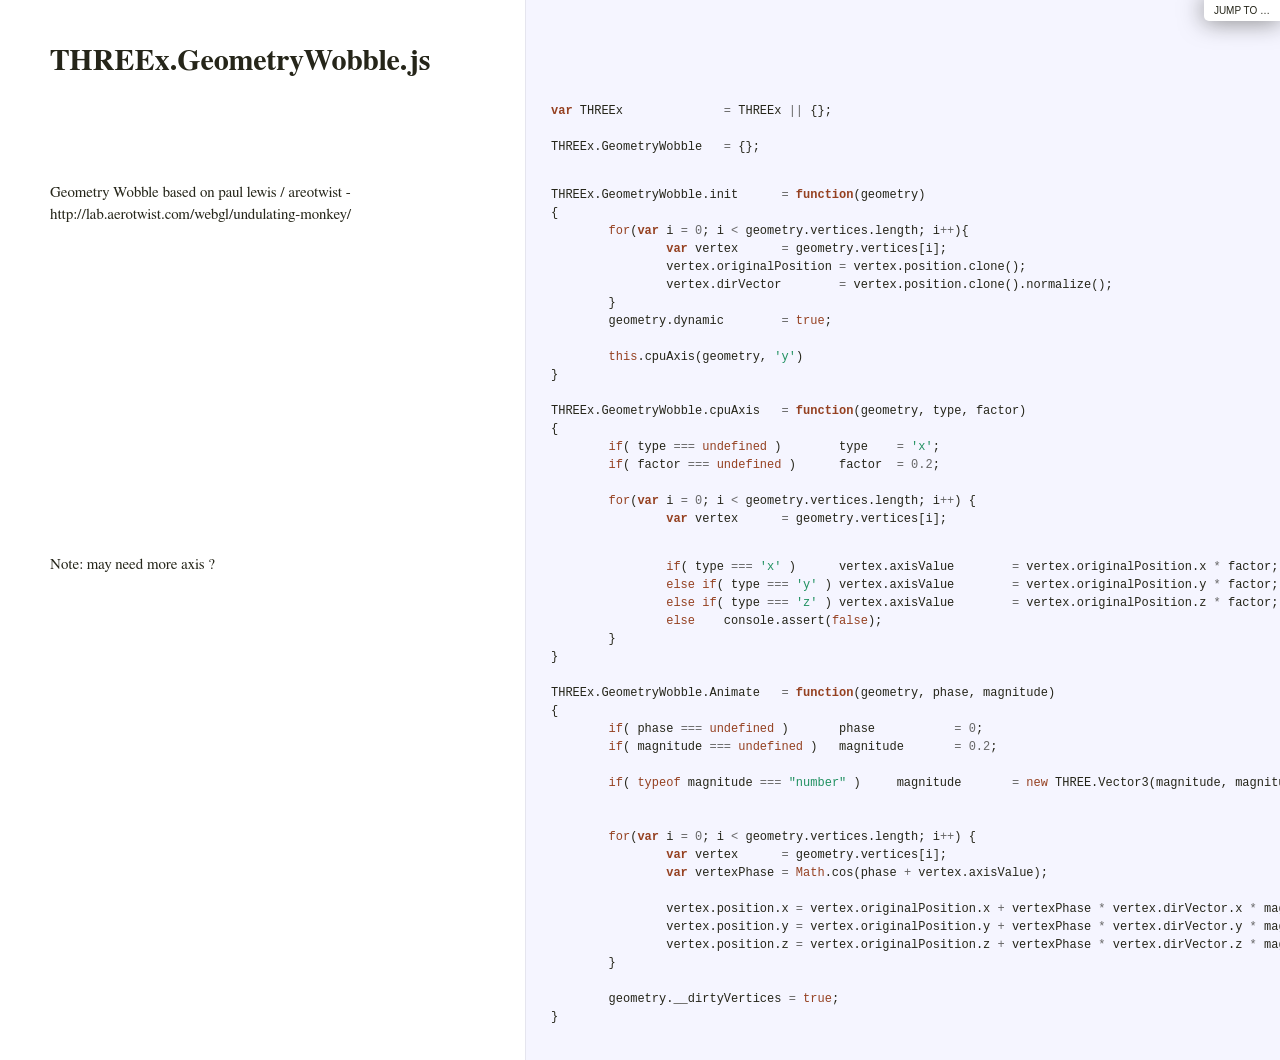
<file: vendor/threex/docs/THREEx.GeometryWobble.html>
<!DOCTYPE html>  <html> <head>   <title>THREEx.GeometryWobble.js</title>   <meta http-equiv="content-type" content="text/html; charset=UTF-8">   <link rel="stylesheet" media="all" href="docco.css" /> </head> <body>   <div id="container">     <div id="background"></div>            <div id="jump_to">         Jump To &hellip;         <div id="jump_wrapper">           <div id="jump_page">                                           <a class="source" href="THREEx.CelShader.html">                 THREEx.CelShader.js               </a>                                           <a class="source" href="THREEx.DeviceOrientationState.html">                 THREEx.DeviceOrientationState.js               </a>                                           <a class="source" href="THREEx.FullScreen.html">                 THREEx.FullScreen.js               </a>                                           <a class="source" href="THREEx.GeometryUtils.html">                 THREEx.GeometryUtils.js               </a>                                           <a class="source" href="THREEx.GeometryWobble.html">                 THREEx.GeometryWobble.js               </a>                                           <a class="source" href="THREEx.KeyboardState.html">                 THREEx.KeyboardState.js               </a>                                           <a class="source" href="THREEx.LogoTurtle.html">                 THREEx.LogoTurtle.js               </a>                                           <a class="source" href="THREEx.PlasmaShader.html">                 THREEx.PlasmaShader.js               </a>                                           <a class="source" href="THREEx.SkyMap.html">                 THREEx.SkyMap.js               </a>                                           <a class="source" href="THREEx.WindowResize.html">                 THREEx.WindowResize.js               </a>                                           <a class="source" href="THREEx.glCapability.html">                 THREEx.glCapability.js               </a>                                           <a class="source" href="THREEx.requestAnimationFrame.html">                 THREEx.requestAnimationFrame.js               </a>                                           <a class="source" href="THREEx.screenshot.html">                 THREEx.screenshot.js               </a>                                           <a class="source" href="threex.embedded.html">                 threex.embedded.js               </a>                        </div>         </div>       </div>          <table cellpadding="0" cellspacing="0">       <thead>         <tr>           <th class="docs">             <h1>               THREEx.GeometryWobble.js             </h1>           </th>           <th class="code">           </th>         </tr>       </thead>       <tbody>                               <tr id="section-1">             <td class="docs">               <div class="pilwrap">                 <a class="pilcrow" href="#section-1">&#182;</a>               </div>                            </td>             <td class="code">               <div class="highlight"><pre><span class="kd">var</span> <span class="nx">THREEx</span>		<span class="o">=</span> <span class="nx">THREEx</span> <span class="o">||</span> <span class="p">{};</span>

<span class="nx">THREEx</span><span class="p">.</span><span class="nx">GeometryWobble</span>	<span class="o">=</span> <span class="p">{};</span></pre></div>             </td>           </tr>                               <tr id="section-2">             <td class="docs">               <div class="pilwrap">                 <a class="pilcrow" href="#section-2">&#182;</a>               </div>               <p>Geometry Wobble
based on paul lewis / areotwist - http://lab.aerotwist.com/webgl/undulating-monkey/</p>             </td>             <td class="code">               <div class="highlight"><pre><span class="nx">THREEx</span><span class="p">.</span><span class="nx">GeometryWobble</span><span class="p">.</span><span class="nx">init</span>	<span class="o">=</span> <span class="kd">function</span><span class="p">(</span><span class="nx">geometry</span><span class="p">)</span>
<span class="p">{</span>
	<span class="k">for</span><span class="p">(</span><span class="kd">var</span> <span class="nx">i</span> <span class="o">=</span> <span class="mi">0</span><span class="p">;</span> <span class="nx">i</span> <span class="o">&lt;</span> <span class="nx">geometry</span><span class="p">.</span><span class="nx">vertices</span><span class="p">.</span><span class="nx">length</span><span class="p">;</span> <span class="nx">i</span><span class="o">++</span><span class="p">){</span>
		<span class="kd">var</span> <span class="nx">vertex</span>	<span class="o">=</span> <span class="nx">geometry</span><span class="p">.</span><span class="nx">vertices</span><span class="p">[</span><span class="nx">i</span><span class="p">];</span>
		<span class="nx">vertex</span><span class="p">.</span><span class="nx">originalPosition</span>	<span class="o">=</span> <span class="nx">vertex</span><span class="p">.</span><span class="nx">position</span><span class="p">.</span><span class="nx">clone</span><span class="p">();</span>
		<span class="nx">vertex</span><span class="p">.</span><span class="nx">dirVector</span>	<span class="o">=</span> <span class="nx">vertex</span><span class="p">.</span><span class="nx">position</span><span class="p">.</span><span class="nx">clone</span><span class="p">().</span><span class="nx">normalize</span><span class="p">();</span>
	<span class="p">}</span>
	<span class="nx">geometry</span><span class="p">.</span><span class="nx">dynamic</span>	<span class="o">=</span> <span class="kc">true</span><span class="p">;</span>
	
	<span class="k">this</span><span class="p">.</span><span class="nx">cpuAxis</span><span class="p">(</span><span class="nx">geometry</span><span class="p">,</span> <span class="s1">&#39;y&#39;</span><span class="p">)</span>
<span class="p">}</span>

<span class="nx">THREEx</span><span class="p">.</span><span class="nx">GeometryWobble</span><span class="p">.</span><span class="nx">cpuAxis</span>	<span class="o">=</span> <span class="kd">function</span><span class="p">(</span><span class="nx">geometry</span><span class="p">,</span> <span class="nx">type</span><span class="p">,</span> <span class="nx">factor</span><span class="p">)</span>
<span class="p">{</span>
	<span class="k">if</span><span class="p">(</span> <span class="nx">type</span> <span class="o">===</span> <span class="kc">undefined</span> <span class="p">)</span>	<span class="nx">type</span>	<span class="o">=</span> <span class="s1">&#39;x&#39;</span><span class="p">;</span>
	<span class="k">if</span><span class="p">(</span> <span class="nx">factor</span> <span class="o">===</span> <span class="kc">undefined</span> <span class="p">)</span>	<span class="nx">factor</span>	<span class="o">=</span> <span class="mf">0.2</span><span class="p">;</span>
	
	<span class="k">for</span><span class="p">(</span><span class="kd">var</span> <span class="nx">i</span> <span class="o">=</span> <span class="mi">0</span><span class="p">;</span> <span class="nx">i</span> <span class="o">&lt;</span> <span class="nx">geometry</span><span class="p">.</span><span class="nx">vertices</span><span class="p">.</span><span class="nx">length</span><span class="p">;</span> <span class="nx">i</span><span class="o">++</span><span class="p">)</span> <span class="p">{</span>
		<span class="kd">var</span> <span class="nx">vertex</span>	<span class="o">=</span> <span class="nx">geometry</span><span class="p">.</span><span class="nx">vertices</span><span class="p">[</span><span class="nx">i</span><span class="p">];</span></pre></div>             </td>           </tr>                               <tr id="section-3">             <td class="docs">               <div class="pilwrap">                 <a class="pilcrow" href="#section-3">&#182;</a>               </div>               <p>Note: may need more axis ?</p>             </td>             <td class="code">               <div class="highlight"><pre>		<span class="k">if</span><span class="p">(</span> <span class="nx">type</span> <span class="o">===</span> <span class="s1">&#39;x&#39;</span> <span class="p">)</span>	<span class="nx">vertex</span><span class="p">.</span><span class="nx">axisValue</span>	<span class="o">=</span> <span class="nx">vertex</span><span class="p">.</span><span class="nx">originalPosition</span><span class="p">.</span><span class="nx">x</span> <span class="o">*</span> <span class="nx">factor</span><span class="p">;</span>
		<span class="k">else</span> <span class="k">if</span><span class="p">(</span> <span class="nx">type</span> <span class="o">===</span> <span class="s1">&#39;y&#39;</span> <span class="p">)</span>	<span class="nx">vertex</span><span class="p">.</span><span class="nx">axisValue</span>	<span class="o">=</span> <span class="nx">vertex</span><span class="p">.</span><span class="nx">originalPosition</span><span class="p">.</span><span class="nx">y</span> <span class="o">*</span> <span class="nx">factor</span><span class="p">;</span>
		<span class="k">else</span> <span class="k">if</span><span class="p">(</span> <span class="nx">type</span> <span class="o">===</span> <span class="s1">&#39;z&#39;</span> <span class="p">)</span>	<span class="nx">vertex</span><span class="p">.</span><span class="nx">axisValue</span>	<span class="o">=</span> <span class="nx">vertex</span><span class="p">.</span><span class="nx">originalPosition</span><span class="p">.</span><span class="nx">z</span> <span class="o">*</span> <span class="nx">factor</span><span class="p">;</span>
		<span class="k">else</span>	<span class="nx">console</span><span class="p">.</span><span class="nx">assert</span><span class="p">(</span><span class="kc">false</span><span class="p">);</span>
	<span class="p">}</span>
<span class="p">}</span>

<span class="nx">THREEx</span><span class="p">.</span><span class="nx">GeometryWobble</span><span class="p">.</span><span class="nx">Animate</span>	<span class="o">=</span> <span class="kd">function</span><span class="p">(</span><span class="nx">geometry</span><span class="p">,</span> <span class="nx">phase</span><span class="p">,</span> <span class="nx">magnitude</span><span class="p">)</span>
<span class="p">{</span>
	<span class="k">if</span><span class="p">(</span> <span class="nx">phase</span> <span class="o">===</span> <span class="kc">undefined</span> <span class="p">)</span>	<span class="nx">phase</span>		<span class="o">=</span> <span class="mi">0</span><span class="p">;</span>
	<span class="k">if</span><span class="p">(</span> <span class="nx">magnitude</span> <span class="o">===</span> <span class="kc">undefined</span> <span class="p">)</span>	<span class="nx">magnitude</span>	<span class="o">=</span> <span class="mf">0.2</span><span class="p">;</span>
	
	<span class="k">if</span><span class="p">(</span> <span class="k">typeof</span> <span class="nx">magnitude</span> <span class="o">===</span> <span class="s2">&quot;number&quot;</span> <span class="p">)</span>	<span class="nx">magnitude</span>	<span class="o">=</span> <span class="k">new</span> <span class="nx">THREE</span><span class="p">.</span><span class="nx">Vector3</span><span class="p">(</span><span class="nx">magnitude</span><span class="p">,</span> <span class="nx">magnitude</span><span class="p">,</span> <span class="nx">magnitude</span><span class="p">)</span>


	<span class="k">for</span><span class="p">(</span><span class="kd">var</span> <span class="nx">i</span> <span class="o">=</span> <span class="mi">0</span><span class="p">;</span> <span class="nx">i</span> <span class="o">&lt;</span> <span class="nx">geometry</span><span class="p">.</span><span class="nx">vertices</span><span class="p">.</span><span class="nx">length</span><span class="p">;</span> <span class="nx">i</span><span class="o">++</span><span class="p">)</span> <span class="p">{</span>
		<span class="kd">var</span> <span class="nx">vertex</span>	<span class="o">=</span> <span class="nx">geometry</span><span class="p">.</span><span class="nx">vertices</span><span class="p">[</span><span class="nx">i</span><span class="p">];</span>
		<span class="kd">var</span> <span class="nx">vertexPhase</span>	<span class="o">=</span> <span class="nb">Math</span><span class="p">.</span><span class="nx">cos</span><span class="p">(</span><span class="nx">phase</span> <span class="o">+</span> <span class="nx">vertex</span><span class="p">.</span><span class="nx">axisValue</span><span class="p">);</span>
		
		<span class="nx">vertex</span><span class="p">.</span><span class="nx">position</span><span class="p">.</span><span class="nx">x</span> <span class="o">=</span> <span class="nx">vertex</span><span class="p">.</span><span class="nx">originalPosition</span><span class="p">.</span><span class="nx">x</span> <span class="o">+</span> <span class="nx">vertexPhase</span> <span class="o">*</span> <span class="nx">vertex</span><span class="p">.</span><span class="nx">dirVector</span><span class="p">.</span><span class="nx">x</span> <span class="o">*</span> <span class="nx">magnitude</span><span class="p">.</span><span class="nx">x</span><span class="p">;</span>
		<span class="nx">vertex</span><span class="p">.</span><span class="nx">position</span><span class="p">.</span><span class="nx">y</span> <span class="o">=</span> <span class="nx">vertex</span><span class="p">.</span><span class="nx">originalPosition</span><span class="p">.</span><span class="nx">y</span> <span class="o">+</span> <span class="nx">vertexPhase</span> <span class="o">*</span> <span class="nx">vertex</span><span class="p">.</span><span class="nx">dirVector</span><span class="p">.</span><span class="nx">y</span> <span class="o">*</span> <span class="nx">magnitude</span><span class="p">.</span><span class="nx">y</span><span class="p">;</span>
		<span class="nx">vertex</span><span class="p">.</span><span class="nx">position</span><span class="p">.</span><span class="nx">z</span> <span class="o">=</span> <span class="nx">vertex</span><span class="p">.</span><span class="nx">originalPosition</span><span class="p">.</span><span class="nx">z</span> <span class="o">+</span> <span class="nx">vertexPhase</span> <span class="o">*</span> <span class="nx">vertex</span><span class="p">.</span><span class="nx">dirVector</span><span class="p">.</span><span class="nx">z</span> <span class="o">*</span> <span class="nx">magnitude</span><span class="p">.</span><span class="nx">z</span><span class="p">;</span>
	<span class="p">}</span>
	
	<span class="nx">geometry</span><span class="p">.</span><span class="nx">__dirtyVertices</span> <span class="o">=</span> <span class="kc">true</span><span class="p">;</span>
<span class="p">}</span>

</pre></div>             </td>           </tr>                </tbody>     </table>   </div> </body> </html>
</file>
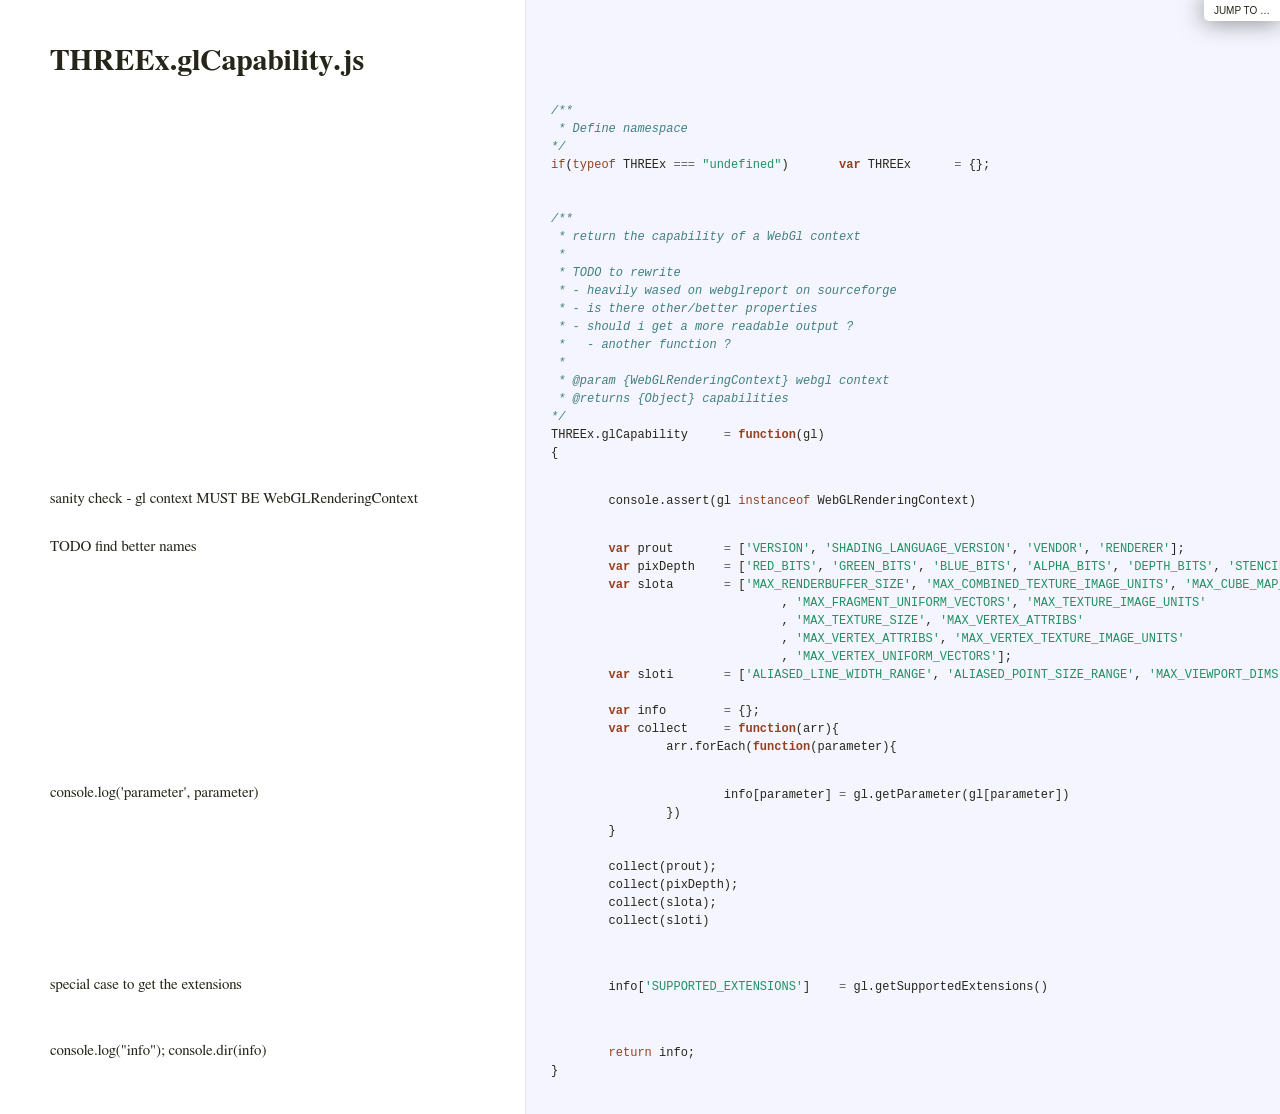
<file: vendor/threex/docs/THREEx.glCapability.html>
<!DOCTYPE html>  <html> <head>   <title>THREEx.glCapability.js</title>   <meta http-equiv="content-type" content="text/html; charset=UTF-8">   <link rel="stylesheet" media="all" href="docco.css" /> </head> <body>   <div id="container">     <div id="background"></div>            <div id="jump_to">         Jump To &hellip;         <div id="jump_wrapper">           <div id="jump_page">                                           <a class="source" href="THREEx.CelShader.html">                 THREEx.CelShader.js               </a>                                           <a class="source" href="THREEx.DeviceOrientationState.html">                 THREEx.DeviceOrientationState.js               </a>                                           <a class="source" href="THREEx.FullScreen.html">                 THREEx.FullScreen.js               </a>                                           <a class="source" href="THREEx.GeometryUtils.html">                 THREEx.GeometryUtils.js               </a>                                           <a class="source" href="THREEx.GeometryWobble.html">                 THREEx.GeometryWobble.js               </a>                                           <a class="source" href="THREEx.KeyboardState.html">                 THREEx.KeyboardState.js               </a>                                           <a class="source" href="THREEx.LogoTurtle.html">                 THREEx.LogoTurtle.js               </a>                                           <a class="source" href="THREEx.PlasmaShader.html">                 THREEx.PlasmaShader.js               </a>                                           <a class="source" href="THREEx.SkyMap.html">                 THREEx.SkyMap.js               </a>                                           <a class="source" href="THREEx.WindowResize.html">                 THREEx.WindowResize.js               </a>                                           <a class="source" href="THREEx.glCapability.html">                 THREEx.glCapability.js               </a>                                           <a class="source" href="THREEx.requestAnimationFrame.html">                 THREEx.requestAnimationFrame.js               </a>                                           <a class="source" href="THREEx.screenshot.html">                 THREEx.screenshot.js               </a>                                           <a class="source" href="threex.embedded.html">                 threex.embedded.js               </a>                        </div>         </div>       </div>          <table cellpadding="0" cellspacing="0">       <thead>         <tr>           <th class="docs">             <h1>               THREEx.glCapability.js             </h1>           </th>           <th class="code">           </th>         </tr>       </thead>       <tbody>                               <tr id="section-1">             <td class="docs">               <div class="pilwrap">                 <a class="pilcrow" href="#section-1">&#182;</a>               </div>                            </td>             <td class="code">               <div class="highlight"><pre><span class="cm">/**</span>
<span class="cm"> * Define namespace</span>
<span class="cm">*/</span>
<span class="k">if</span><span class="p">(</span><span class="k">typeof</span> <span class="nx">THREEx</span> <span class="o">===</span> <span class="s2">&quot;undefined&quot;</span><span class="p">)</span>	<span class="kd">var</span> <span class="nx">THREEx</span>	<span class="o">=</span> <span class="p">{};</span>


<span class="cm">/**</span>
<span class="cm"> * return the capability of a WebGl context</span>
<span class="cm"> *</span>
<span class="cm"> * TODO to rewrite</span>
<span class="cm"> * - heavily wased on webglreport on sourceforge</span>
<span class="cm"> * - is there other/better properties</span>
<span class="cm"> * - should i get a more readable output ?</span>
<span class="cm"> *   - another function ?</span>
<span class="cm"> *</span>
<span class="cm"> * @param {WebGLRenderingContext} webgl context</span>
<span class="cm"> * @returns {Object} capabilities</span>
<span class="cm">*/</span>
<span class="nx">THREEx</span><span class="p">.</span><span class="nx">glCapability</span>	<span class="o">=</span> <span class="kd">function</span><span class="p">(</span><span class="nx">gl</span><span class="p">)</span>
<span class="p">{</span></pre></div>             </td>           </tr>                               <tr id="section-2">             <td class="docs">               <div class="pilwrap">                 <a class="pilcrow" href="#section-2">&#182;</a>               </div>               <p>sanity check - gl context MUST BE WebGLRenderingContext</p>             </td>             <td class="code">               <div class="highlight"><pre>	<span class="nx">console</span><span class="p">.</span><span class="nx">assert</span><span class="p">(</span><span class="nx">gl</span> <span class="k">instanceof</span> <span class="nx">WebGLRenderingContext</span><span class="p">)</span></pre></div>             </td>           </tr>                               <tr id="section-3">             <td class="docs">               <div class="pilwrap">                 <a class="pilcrow" href="#section-3">&#182;</a>               </div>               <p>TODO find better names</p>             </td>             <td class="code">               <div class="highlight"><pre>	<span class="kd">var</span> <span class="nx">prout</span>	<span class="o">=</span> <span class="p">[</span><span class="s1">&#39;VERSION&#39;</span><span class="p">,</span> <span class="s1">&#39;SHADING_LANGUAGE_VERSION&#39;</span><span class="p">,</span> <span class="s1">&#39;VENDOR&#39;</span><span class="p">,</span> <span class="s1">&#39;RENDERER&#39;</span><span class="p">];</span>
	<span class="kd">var</span> <span class="nx">pixDepth</span>	<span class="o">=</span> <span class="p">[</span><span class="s1">&#39;RED_BITS&#39;</span><span class="p">,</span> <span class="s1">&#39;GREEN_BITS&#39;</span><span class="p">,</span> <span class="s1">&#39;BLUE_BITS&#39;</span><span class="p">,</span> <span class="s1">&#39;ALPHA_BITS&#39;</span><span class="p">,</span> <span class="s1">&#39;DEPTH_BITS&#39;</span><span class="p">,</span> <span class="s1">&#39;STENCIL_BITS&#39;</span><span class="p">];</span>
	<span class="kd">var</span> <span class="nx">slota</span>	<span class="o">=</span> <span class="p">[</span><span class="s1">&#39;MAX_RENDERBUFFER_SIZE&#39;</span><span class="p">,</span> <span class="s1">&#39;MAX_COMBINED_TEXTURE_IMAGE_UNITS&#39;</span><span class="p">,</span> <span class="s1">&#39;MAX_CUBE_MAP_TEXTURE_SIZE&#39;</span>
				<span class="p">,</span> <span class="s1">&#39;MAX_FRAGMENT_UNIFORM_VECTORS&#39;</span><span class="p">,</span> <span class="s1">&#39;MAX_TEXTURE_IMAGE_UNITS&#39;</span>
				<span class="p">,</span> <span class="s1">&#39;MAX_TEXTURE_SIZE&#39;</span><span class="p">,</span> <span class="s1">&#39;MAX_VERTEX_ATTRIBS&#39;</span>
				<span class="p">,</span> <span class="s1">&#39;MAX_VERTEX_ATTRIBS&#39;</span><span class="p">,</span> <span class="s1">&#39;MAX_VERTEX_TEXTURE_IMAGE_UNITS&#39;</span>
				<span class="p">,</span> <span class="s1">&#39;MAX_VERTEX_UNIFORM_VECTORS&#39;</span><span class="p">];</span>	
	<span class="kd">var</span> <span class="nx">sloti</span>	<span class="o">=</span> <span class="p">[</span><span class="s1">&#39;ALIASED_LINE_WIDTH_RANGE&#39;</span><span class="p">,</span> <span class="s1">&#39;ALIASED_POINT_SIZE_RANGE&#39;</span><span class="p">,</span> <span class="s1">&#39;MAX_VIEWPORT_DIMS&#39;</span><span class="p">];</span>
	
	<span class="kd">var</span> <span class="nx">info</span>	<span class="o">=</span> <span class="p">{};</span>
	<span class="kd">var</span> <span class="nx">collect</span>	<span class="o">=</span> <span class="kd">function</span><span class="p">(</span><span class="nx">arr</span><span class="p">){</span>
		<span class="nx">arr</span><span class="p">.</span><span class="nx">forEach</span><span class="p">(</span><span class="kd">function</span><span class="p">(</span><span class="nx">parameter</span><span class="p">){</span></pre></div>             </td>           </tr>                               <tr id="section-4">             <td class="docs">               <div class="pilwrap">                 <a class="pilcrow" href="#section-4">&#182;</a>               </div>               <p>console.log('parameter', parameter)</p>             </td>             <td class="code">               <div class="highlight"><pre>			<span class="nx">info</span><span class="p">[</span><span class="nx">parameter</span><span class="p">]</span>	<span class="o">=</span> <span class="nx">gl</span><span class="p">.</span><span class="nx">getParameter</span><span class="p">(</span><span class="nx">gl</span><span class="p">[</span><span class="nx">parameter</span><span class="p">])</span>
		<span class="p">})</span>
	<span class="p">}</span>
	
	<span class="nx">collect</span><span class="p">(</span><span class="nx">prout</span><span class="p">);</span>
	<span class="nx">collect</span><span class="p">(</span><span class="nx">pixDepth</span><span class="p">);</span>
	<span class="nx">collect</span><span class="p">(</span><span class="nx">slota</span><span class="p">);</span>
	<span class="nx">collect</span><span class="p">(</span><span class="nx">sloti</span><span class="p">)</span>
	</pre></div>             </td>           </tr>                               <tr id="section-5">             <td class="docs">               <div class="pilwrap">                 <a class="pilcrow" href="#section-5">&#182;</a>               </div>               <p>special case to get the extensions</p>             </td>             <td class="code">               <div class="highlight"><pre>	<span class="nx">info</span><span class="p">[</span><span class="s1">&#39;SUPPORTED_EXTENSIONS&#39;</span><span class="p">]</span>	<span class="o">=</span> <span class="nx">gl</span><span class="p">.</span><span class="nx">getSupportedExtensions</span><span class="p">()</span>
	</pre></div>             </td>           </tr>                               <tr id="section-6">             <td class="docs">               <div class="pilwrap">                 <a class="pilcrow" href="#section-6">&#182;</a>               </div>               <p>console.log("info");
console.dir(info)</p>             </td>             <td class="code">               <div class="highlight"><pre>	<span class="k">return</span> <span class="nx">info</span><span class="p">;</span>
<span class="p">}</span>

</pre></div>             </td>           </tr>                </tbody>     </table>   </div> </body> </html>
</file>
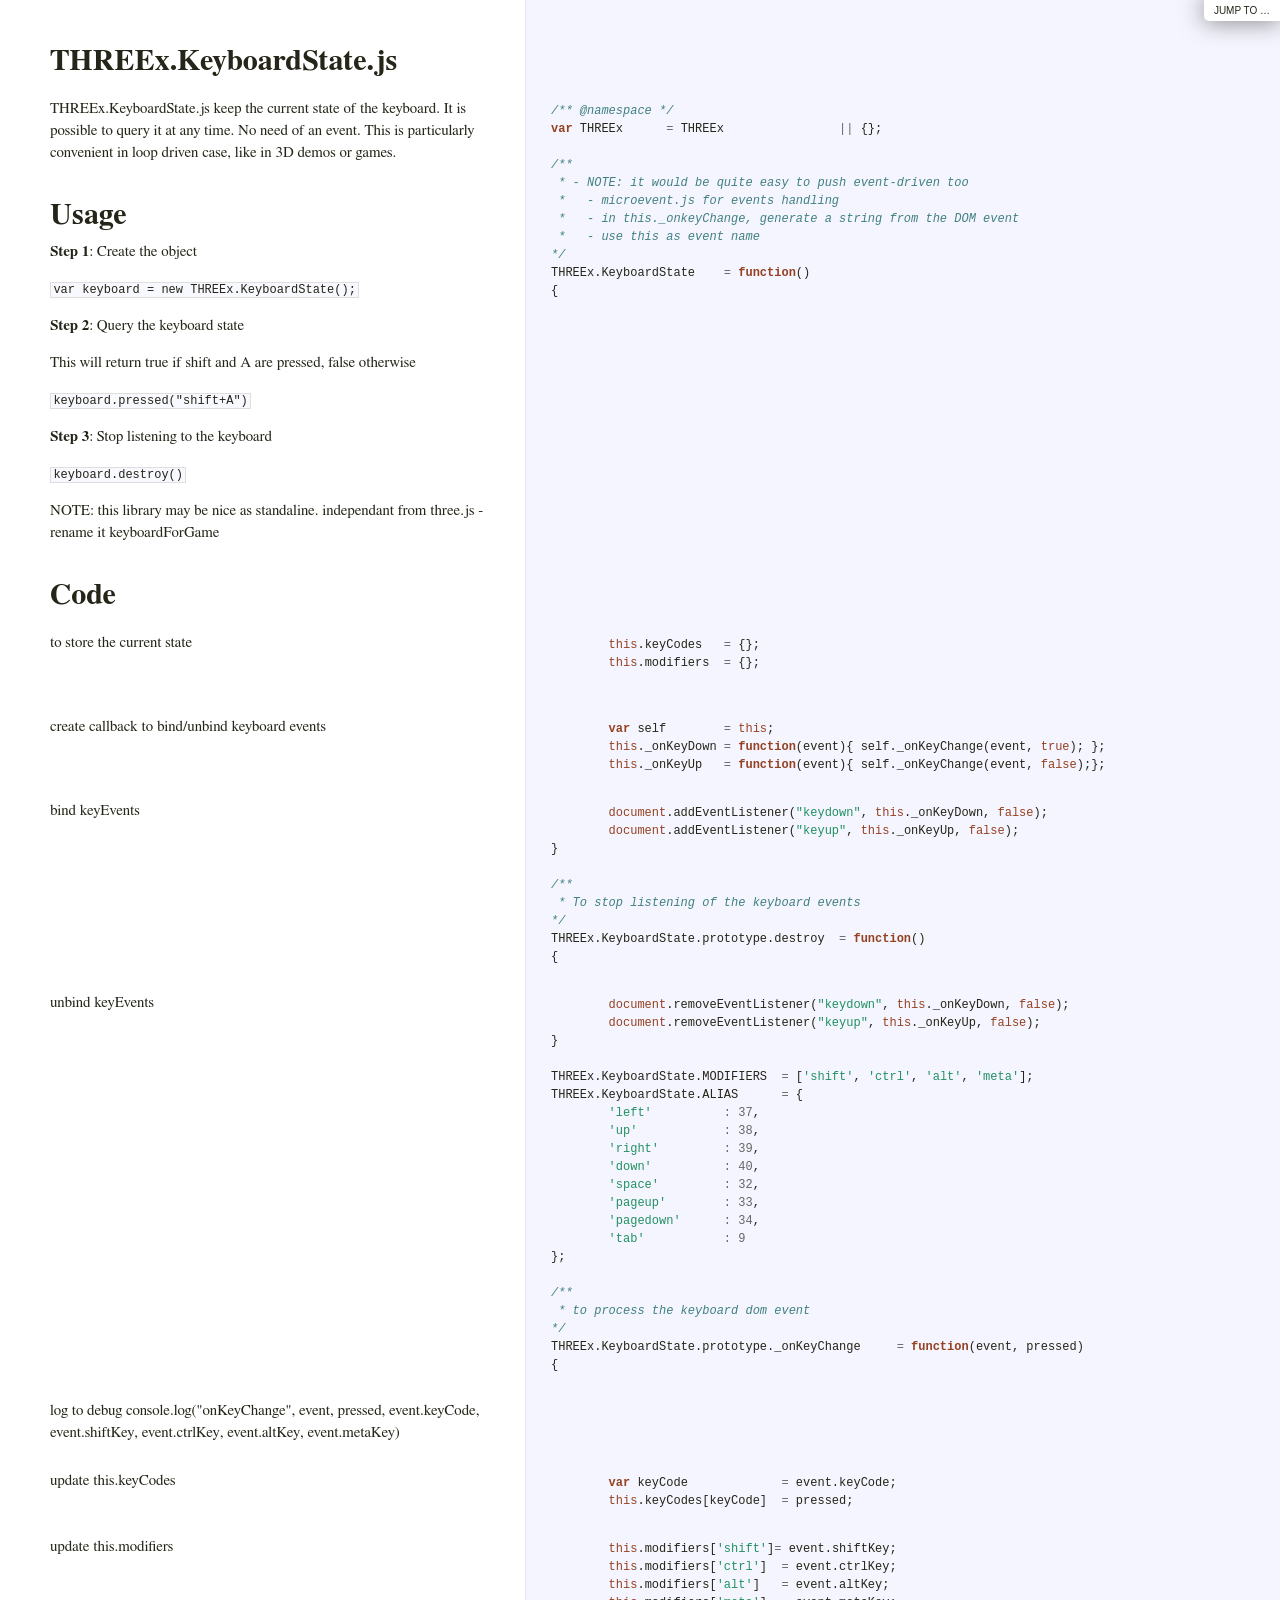
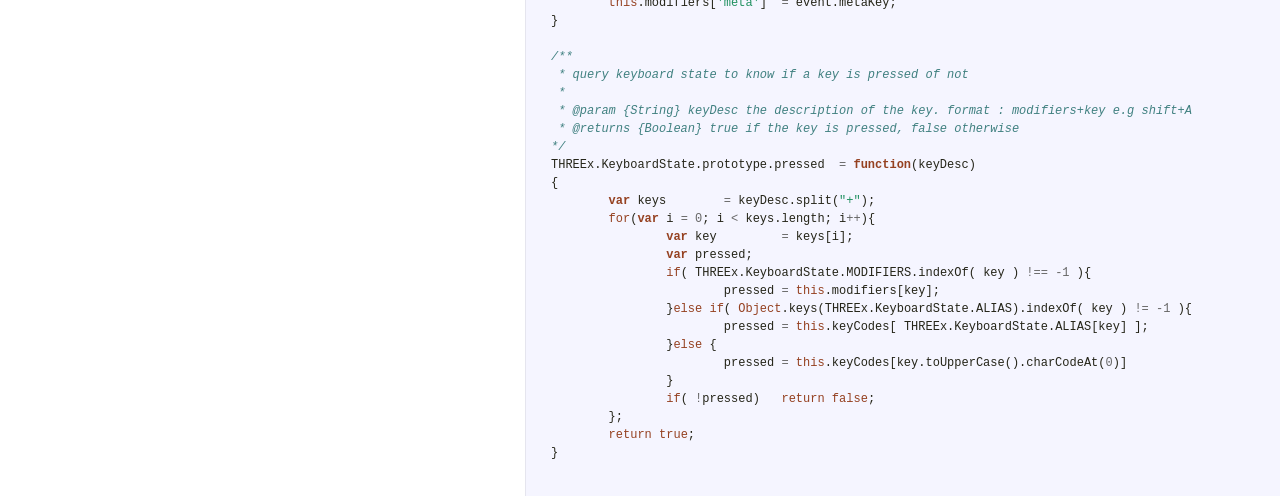
<file: vendor/threex/docs/THREEx.KeyboardState.html>
<!DOCTYPE html>  <html> <head>   <title>THREEx.KeyboardState.js</title>   <meta http-equiv="content-type" content="text/html; charset=UTF-8">   <link rel="stylesheet" media="all" href="docco.css" /> </head> <body>   <div id="container">     <div id="background"></div>            <div id="jump_to">         Jump To &hellip;         <div id="jump_wrapper">           <div id="jump_page">                                           <a class="source" href="THREEx.CelShader.html">                 THREEx.CelShader.js               </a>                                           <a class="source" href="THREEx.DeviceOrientationState.html">                 THREEx.DeviceOrientationState.js               </a>                                           <a class="source" href="THREEx.FullScreen.html">                 THREEx.FullScreen.js               </a>                                           <a class="source" href="THREEx.GeometryUtils.html">                 THREEx.GeometryUtils.js               </a>                                           <a class="source" href="THREEx.GeometryWobble.html">                 THREEx.GeometryWobble.js               </a>                                           <a class="source" href="THREEx.KeyboardState.html">                 THREEx.KeyboardState.js               </a>                                           <a class="source" href="THREEx.LogoTurtle.html">                 THREEx.LogoTurtle.js               </a>                                           <a class="source" href="THREEx.PlasmaShader.html">                 THREEx.PlasmaShader.js               </a>                                           <a class="source" href="THREEx.SkyMap.html">                 THREEx.SkyMap.js               </a>                                           <a class="source" href="THREEx.WindowResize.html">                 THREEx.WindowResize.js               </a>                                           <a class="source" href="THREEx.glCapability.html">                 THREEx.glCapability.js               </a>                                           <a class="source" href="THREEx.requestAnimationFrame.html">                 THREEx.requestAnimationFrame.js               </a>                                           <a class="source" href="THREEx.screenshot.html">                 THREEx.screenshot.js               </a>                                           <a class="source" href="threex.embedded.html">                 threex.embedded.js               </a>                        </div>         </div>       </div>          <table cellpadding="0" cellspacing="0">       <thead>         <tr>           <th class="docs">             <h1>               THREEx.KeyboardState.js             </h1>           </th>           <th class="code">           </th>         </tr>       </thead>       <tbody>                               <tr id="section-1">             <td class="docs">               <div class="pilwrap">                 <a class="pilcrow" href="#section-1">&#182;</a>               </div>               <p>THREEx.KeyboardState.js keep the current state of the keyboard.
It is possible to query it at any time. No need of an event.
This is particularly convenient in loop driven case, like in
3D demos or games.</p>

<h1>Usage</h1>

<p><strong>Step 1</strong>: Create the object</p>

<p><code>var keyboard    = new THREEx.KeyboardState();</code></p>

<p><strong>Step 2</strong>: Query the keyboard state</p>

<p>This will return true if shift and A are pressed, false otherwise</p>

<p><code>keyboard.pressed("shift+A")</code></p>

<p><strong>Step 3</strong>: Stop listening to the keyboard</p>

<p><code>keyboard.destroy()</code></p>

<p>NOTE: this library may be nice as standaline. independant from three.js
- rename it keyboardForGame</p>

<h1>Code</h1>             </td>             <td class="code">               <div class="highlight"><pre><span class="cm">/** @namespace */</span>
<span class="kd">var</span> <span class="nx">THREEx</span>	<span class="o">=</span> <span class="nx">THREEx</span> 		<span class="o">||</span> <span class="p">{};</span>

<span class="cm">/**</span>
<span class="cm"> * - NOTE: it would be quite easy to push event-driven too</span>
<span class="cm"> *   - microevent.js for events handling</span>
<span class="cm"> *   - in this._onkeyChange, generate a string from the DOM event</span>
<span class="cm"> *   - use this as event name</span>
<span class="cm">*/</span>
<span class="nx">THREEx</span><span class="p">.</span><span class="nx">KeyboardState</span>	<span class="o">=</span> <span class="kd">function</span><span class="p">()</span>
<span class="p">{</span></pre></div>             </td>           </tr>                               <tr id="section-2">             <td class="docs">               <div class="pilwrap">                 <a class="pilcrow" href="#section-2">&#182;</a>               </div>               <p>to store the current state</p>             </td>             <td class="code">               <div class="highlight"><pre>	<span class="k">this</span><span class="p">.</span><span class="nx">keyCodes</span>	<span class="o">=</span> <span class="p">{};</span>
	<span class="k">this</span><span class="p">.</span><span class="nx">modifiers</span>	<span class="o">=</span> <span class="p">{};</span>
	</pre></div>             </td>           </tr>                               <tr id="section-3">             <td class="docs">               <div class="pilwrap">                 <a class="pilcrow" href="#section-3">&#182;</a>               </div>               <p>create callback to bind/unbind keyboard events</p>             </td>             <td class="code">               <div class="highlight"><pre>	<span class="kd">var</span> <span class="nx">self</span>	<span class="o">=</span> <span class="k">this</span><span class="p">;</span>
	<span class="k">this</span><span class="p">.</span><span class="nx">_onKeyDown</span>	<span class="o">=</span> <span class="kd">function</span><span class="p">(</span><span class="nx">event</span><span class="p">){</span> <span class="nx">self</span><span class="p">.</span><span class="nx">_onKeyChange</span><span class="p">(</span><span class="nx">event</span><span class="p">,</span> <span class="kc">true</span><span class="p">);</span> <span class="p">};</span>
	<span class="k">this</span><span class="p">.</span><span class="nx">_onKeyUp</span>	<span class="o">=</span> <span class="kd">function</span><span class="p">(</span><span class="nx">event</span><span class="p">){</span> <span class="nx">self</span><span class="p">.</span><span class="nx">_onKeyChange</span><span class="p">(</span><span class="nx">event</span><span class="p">,</span> <span class="kc">false</span><span class="p">);};</span></pre></div>             </td>           </tr>                               <tr id="section-4">             <td class="docs">               <div class="pilwrap">                 <a class="pilcrow" href="#section-4">&#182;</a>               </div>               <p>bind keyEvents</p>             </td>             <td class="code">               <div class="highlight"><pre>	<span class="nb">document</span><span class="p">.</span><span class="nx">addEventListener</span><span class="p">(</span><span class="s2">&quot;keydown&quot;</span><span class="p">,</span> <span class="k">this</span><span class="p">.</span><span class="nx">_onKeyDown</span><span class="p">,</span> <span class="kc">false</span><span class="p">);</span>
	<span class="nb">document</span><span class="p">.</span><span class="nx">addEventListener</span><span class="p">(</span><span class="s2">&quot;keyup&quot;</span><span class="p">,</span> <span class="k">this</span><span class="p">.</span><span class="nx">_onKeyUp</span><span class="p">,</span> <span class="kc">false</span><span class="p">);</span>
<span class="p">}</span>

<span class="cm">/**</span>
<span class="cm"> * To stop listening of the keyboard events</span>
<span class="cm">*/</span>
<span class="nx">THREEx</span><span class="p">.</span><span class="nx">KeyboardState</span><span class="p">.</span><span class="nx">prototype</span><span class="p">.</span><span class="nx">destroy</span>	<span class="o">=</span> <span class="kd">function</span><span class="p">()</span>
<span class="p">{</span></pre></div>             </td>           </tr>                               <tr id="section-5">             <td class="docs">               <div class="pilwrap">                 <a class="pilcrow" href="#section-5">&#182;</a>               </div>               <p>unbind keyEvents</p>             </td>             <td class="code">               <div class="highlight"><pre>	<span class="nb">document</span><span class="p">.</span><span class="nx">removeEventListener</span><span class="p">(</span><span class="s2">&quot;keydown&quot;</span><span class="p">,</span> <span class="k">this</span><span class="p">.</span><span class="nx">_onKeyDown</span><span class="p">,</span> <span class="kc">false</span><span class="p">);</span>
	<span class="nb">document</span><span class="p">.</span><span class="nx">removeEventListener</span><span class="p">(</span><span class="s2">&quot;keyup&quot;</span><span class="p">,</span> <span class="k">this</span><span class="p">.</span><span class="nx">_onKeyUp</span><span class="p">,</span> <span class="kc">false</span><span class="p">);</span>
<span class="p">}</span>

<span class="nx">THREEx</span><span class="p">.</span><span class="nx">KeyboardState</span><span class="p">.</span><span class="nx">MODIFIERS</span>	<span class="o">=</span> <span class="p">[</span><span class="s1">&#39;shift&#39;</span><span class="p">,</span> <span class="s1">&#39;ctrl&#39;</span><span class="p">,</span> <span class="s1">&#39;alt&#39;</span><span class="p">,</span> <span class="s1">&#39;meta&#39;</span><span class="p">];</span>
<span class="nx">THREEx</span><span class="p">.</span><span class="nx">KeyboardState</span><span class="p">.</span><span class="nx">ALIAS</span>	<span class="o">=</span> <span class="p">{</span>
	<span class="s1">&#39;left&#39;</span>		<span class="o">:</span> <span class="mi">37</span><span class="p">,</span>
	<span class="s1">&#39;up&#39;</span>		<span class="o">:</span> <span class="mi">38</span><span class="p">,</span>
	<span class="s1">&#39;right&#39;</span>		<span class="o">:</span> <span class="mi">39</span><span class="p">,</span>
	<span class="s1">&#39;down&#39;</span>		<span class="o">:</span> <span class="mi">40</span><span class="p">,</span>
	<span class="s1">&#39;space&#39;</span>		<span class="o">:</span> <span class="mi">32</span><span class="p">,</span>
	<span class="s1">&#39;pageup&#39;</span>	<span class="o">:</span> <span class="mi">33</span><span class="p">,</span>
	<span class="s1">&#39;pagedown&#39;</span>	<span class="o">:</span> <span class="mi">34</span><span class="p">,</span>
	<span class="s1">&#39;tab&#39;</span>		<span class="o">:</span> <span class="mi">9</span>
<span class="p">};</span>

<span class="cm">/**</span>
<span class="cm"> * to process the keyboard dom event</span>
<span class="cm">*/</span>
<span class="nx">THREEx</span><span class="p">.</span><span class="nx">KeyboardState</span><span class="p">.</span><span class="nx">prototype</span><span class="p">.</span><span class="nx">_onKeyChange</span>	<span class="o">=</span> <span class="kd">function</span><span class="p">(</span><span class="nx">event</span><span class="p">,</span> <span class="nx">pressed</span><span class="p">)</span>
<span class="p">{</span></pre></div>             </td>           </tr>                               <tr id="section-6">             <td class="docs">               <div class="pilwrap">                 <a class="pilcrow" href="#section-6">&#182;</a>               </div>               <p>log to debug
console.log("onKeyChange", event, pressed, event.keyCode, event.shiftKey, event.ctrlKey, event.altKey, event.metaKey)</p>             </td>             <td class="code">               <div class="highlight"><pre></pre></div>             </td>           </tr>                               <tr id="section-7">             <td class="docs">               <div class="pilwrap">                 <a class="pilcrow" href="#section-7">&#182;</a>               </div>               <p>update this.keyCodes</p>             </td>             <td class="code">               <div class="highlight"><pre>	<span class="kd">var</span> <span class="nx">keyCode</span>		<span class="o">=</span> <span class="nx">event</span><span class="p">.</span><span class="nx">keyCode</span><span class="p">;</span>
	<span class="k">this</span><span class="p">.</span><span class="nx">keyCodes</span><span class="p">[</span><span class="nx">keyCode</span><span class="p">]</span>	<span class="o">=</span> <span class="nx">pressed</span><span class="p">;</span></pre></div>             </td>           </tr>                               <tr id="section-8">             <td class="docs">               <div class="pilwrap">                 <a class="pilcrow" href="#section-8">&#182;</a>               </div>               <p>update this.modifiers</p>             </td>             <td class="code">               <div class="highlight"><pre>	<span class="k">this</span><span class="p">.</span><span class="nx">modifiers</span><span class="p">[</span><span class="s1">&#39;shift&#39;</span><span class="p">]</span><span class="o">=</span> <span class="nx">event</span><span class="p">.</span><span class="nx">shiftKey</span><span class="p">;</span>
	<span class="k">this</span><span class="p">.</span><span class="nx">modifiers</span><span class="p">[</span><span class="s1">&#39;ctrl&#39;</span><span class="p">]</span>	<span class="o">=</span> <span class="nx">event</span><span class="p">.</span><span class="nx">ctrlKey</span><span class="p">;</span>
	<span class="k">this</span><span class="p">.</span><span class="nx">modifiers</span><span class="p">[</span><span class="s1">&#39;alt&#39;</span><span class="p">]</span>	<span class="o">=</span> <span class="nx">event</span><span class="p">.</span><span class="nx">altKey</span><span class="p">;</span>
	<span class="k">this</span><span class="p">.</span><span class="nx">modifiers</span><span class="p">[</span><span class="s1">&#39;meta&#39;</span><span class="p">]</span>	<span class="o">=</span> <span class="nx">event</span><span class="p">.</span><span class="nx">metaKey</span><span class="p">;</span>
<span class="p">}</span>

<span class="cm">/**</span>
<span class="cm"> * query keyboard state to know if a key is pressed of not</span>
<span class="cm"> *</span>
<span class="cm"> * @param {String} keyDesc the description of the key. format : modifiers+key e.g shift+A</span>
<span class="cm"> * @returns {Boolean} true if the key is pressed, false otherwise</span>
<span class="cm">*/</span>
<span class="nx">THREEx</span><span class="p">.</span><span class="nx">KeyboardState</span><span class="p">.</span><span class="nx">prototype</span><span class="p">.</span><span class="nx">pressed</span>	<span class="o">=</span> <span class="kd">function</span><span class="p">(</span><span class="nx">keyDesc</span><span class="p">)</span>
<span class="p">{</span>
	<span class="kd">var</span> <span class="nx">keys</span>	<span class="o">=</span> <span class="nx">keyDesc</span><span class="p">.</span><span class="nx">split</span><span class="p">(</span><span class="s2">&quot;+&quot;</span><span class="p">);</span>
	<span class="k">for</span><span class="p">(</span><span class="kd">var</span> <span class="nx">i</span> <span class="o">=</span> <span class="mi">0</span><span class="p">;</span> <span class="nx">i</span> <span class="o">&lt;</span> <span class="nx">keys</span><span class="p">.</span><span class="nx">length</span><span class="p">;</span> <span class="nx">i</span><span class="o">++</span><span class="p">){</span>
		<span class="kd">var</span> <span class="nx">key</span>		<span class="o">=</span> <span class="nx">keys</span><span class="p">[</span><span class="nx">i</span><span class="p">];</span>
		<span class="kd">var</span> <span class="nx">pressed</span><span class="p">;</span>
		<span class="k">if</span><span class="p">(</span> <span class="nx">THREEx</span><span class="p">.</span><span class="nx">KeyboardState</span><span class="p">.</span><span class="nx">MODIFIERS</span><span class="p">.</span><span class="nx">indexOf</span><span class="p">(</span> <span class="nx">key</span> <span class="p">)</span> <span class="o">!==</span> <span class="o">-</span><span class="mi">1</span> <span class="p">){</span>
			<span class="nx">pressed</span>	<span class="o">=</span> <span class="k">this</span><span class="p">.</span><span class="nx">modifiers</span><span class="p">[</span><span class="nx">key</span><span class="p">];</span>
		<span class="p">}</span><span class="k">else</span> <span class="k">if</span><span class="p">(</span> <span class="nb">Object</span><span class="p">.</span><span class="nx">keys</span><span class="p">(</span><span class="nx">THREEx</span><span class="p">.</span><span class="nx">KeyboardState</span><span class="p">.</span><span class="nx">ALIAS</span><span class="p">).</span><span class="nx">indexOf</span><span class="p">(</span> <span class="nx">key</span> <span class="p">)</span> <span class="o">!=</span> <span class="o">-</span><span class="mi">1</span> <span class="p">){</span>
			<span class="nx">pressed</span>	<span class="o">=</span> <span class="k">this</span><span class="p">.</span><span class="nx">keyCodes</span><span class="p">[</span> <span class="nx">THREEx</span><span class="p">.</span><span class="nx">KeyboardState</span><span class="p">.</span><span class="nx">ALIAS</span><span class="p">[</span><span class="nx">key</span><span class="p">]</span> <span class="p">];</span>
		<span class="p">}</span><span class="k">else</span> <span class="p">{</span>
			<span class="nx">pressed</span>	<span class="o">=</span> <span class="k">this</span><span class="p">.</span><span class="nx">keyCodes</span><span class="p">[</span><span class="nx">key</span><span class="p">.</span><span class="nx">toUpperCase</span><span class="p">().</span><span class="nx">charCodeAt</span><span class="p">(</span><span class="mi">0</span><span class="p">)]</span>
		<span class="p">}</span>
		<span class="k">if</span><span class="p">(</span> <span class="o">!</span><span class="nx">pressed</span><span class="p">)</span>	<span class="k">return</span> <span class="kc">false</span><span class="p">;</span>
	<span class="p">};</span>
	<span class="k">return</span> <span class="kc">true</span><span class="p">;</span>
<span class="p">}</span>

</pre></div>             </td>           </tr>                </tbody>     </table>   </div> </body> </html>
</file>
<file: css/main.css>
body {
	overflow	: hidden;
	padding		: 0;
	margin		: 0;

	color		: #222;
	background-color: #BBB;
	font-family	: arial;
	font-size	: 100%;
}
#info .top {
	position	: absolute;
	top		: 0px;
	width		: 100%;
	padding		: 5px;
	text-align	: center;
}
#info a {
	color		: #66F;
	text-decoration	: none;
}
#info a:hover {
	text-decoration	: underline;
}
#info .bottom {
	position	: absolute;
	bottom		: 0px;
	right		: 5px;
	padding		: 5px;
}


/* DAT GUI */

.dg.main.taller-than-window .close-button {
    border-top: 1px solid #ddd!important;
}

.dg.main .close-button {
    background-color: #ccc!important;
}

.dg.main .close-button:hover {
    background-color: #ddd!important;
}

.dg {
    color: #555!important;
    text-shadow: none !important;
}

.dg.main::-webkit-scrollbar {
    background: #fafafa!important;
}

.dg.main::-webkit-scrollbar-thumb {
    background: #bbb!important;
}

div.dg li:not(.folder) {
    background: #e8e8e8!important;
    border-color: #dadada;
}

.dg li.save-row .button {
    text-shadow: none !important;
}

.dg li.title {
    background: #e8e8e8 url([data-uri]) 6px 10px no-repeat!important;
}

.dg .cr.function:hover,.dg .cr.boolean:hover {
    background: #fff!important;
}

.dg .c input[type=text] {
    background: #f9f9f9!important;
}

.dg .c input[type=text]:hover {
    background: #eee!important;
}

.dg .c input[type=text]:focus {
    background: #eee!important;
    color: #555!important;
}

.dg .c .slider {
    background: #e9e9e9!important;
}

.dg .c .slider:hover {
    background: #eee!important;
}
</file>
<file: vendor/threex/docs/docco.css>
/*--------------------- Layout and Typography ----------------------------*/
body {
  font-family: 'Palatino Linotype', 'Book Antiqua', Palatino, FreeSerif, serif;
  font-size: 15px;
  line-height: 22px;
  color: #252519;
  margin: 0; padding: 0;
}
a {
  color: #261a3b;
}
  a:visited {
    color: #261a3b;
  }
p {
  margin: 0 0 15px 0;
}
h1, h2, h3, h4, h5, h6 {
  margin: 0px 0 15px 0;
}
  h1 {
    margin-top: 40px;
  }
#container {
  position: relative;
}
#background {
  position: fixed;
  top: 0; left: 525px; right: 0; bottom: 0;
  background: #f5f5ff;
  border-left: 1px solid #e5e5ee;
  z-index: -1;
}
#jump_to, #jump_page {
  background: white;
  -webkit-box-shadow: 0 0 25px #777; -moz-box-shadow: 0 0 25px #777;
  -webkit-border-bottom-left-radius: 5px; -moz-border-radius-bottomleft: 5px;
  font: 10px Arial;
  text-transform: uppercase;
  cursor: pointer;
  text-align: right;
}
#jump_to, #jump_wrapper {
  position: fixed;
  right: 0; top: 0;
  padding: 5px 10px;
}
  #jump_wrapper {
    padding: 0;
    display: none;
  }
    #jump_to:hover #jump_wrapper {
      display: block;
    }
    #jump_page {
      padding: 5px 0 3px;
      margin: 0 0 25px 25px;
    }
      #jump_page .source {
        display: block;
        padding: 5px 10px;
        text-decoration: none;
        border-top: 1px solid #eee;
      }
        #jump_page .source:hover {
          background: #f5f5ff;
        }
        #jump_page .source:first-child {
        }
table td {
  border: 0;
  outline: 0;
}
  td.docs, th.docs {
    max-width: 450px;
    min-width: 450px;
    min-height: 5px;
    padding: 10px 25px 1px 50px;
    overflow-x: hidden;
    vertical-align: top;
    text-align: left;
  }
    .docs pre {
      margin: 15px 0 15px;
      padding-left: 15px;
    }
    .docs p tt, .docs p code {
      background: #f8f8ff;
      border: 1px solid #dedede;
      font-size: 12px;
      padding: 0 0.2em;
    }
    .pilwrap {
      position: relative;
    }
      .pilcrow {
        font: 12px Arial;
        text-decoration: none;
        color: #454545;
        position: absolute;
        top: 3px; left: -20px;
        padding: 1px 2px;
        opacity: 0;
        -webkit-transition: opacity 0.2s linear;
      }
        td.docs:hover .pilcrow {
          opacity: 1;
        }
  td.code, th.code {
    padding: 14px 15px 16px 25px;
    width: 100%;
    vertical-align: top;
    background: #f5f5ff;
    border-left: 1px solid #e5e5ee;
  }
    pre, tt, code {
      font-size: 12px; line-height: 18px;
      font-family: Monaco, Consolas, "Lucida Console", monospace;
      margin: 0; padding: 0;
    }


/*---------------------- Syntax Highlighting -----------------------------*/
td.linenos { background-color: #f0f0f0; padding-right: 10px; }
span.lineno { background-color: #f0f0f0; padding: 0 5px 0 5px; }
body .hll { background-color: #ffffcc }
body .c { color: #408080; font-style: italic }  /* Comment */
body .err { border: 1px solid #FF0000 }         /* Error */
body .k { color: #954121 }                      /* Keyword */
body .o { color: #666666 }                      /* Operator */
body .cm { color: #408080; font-style: italic } /* Comment.Multiline */
body .cp { color: #BC7A00 }                     /* Comment.Preproc */
body .c1 { color: #408080; font-style: italic } /* Comment.Single */
body .cs { color: #408080; font-style: italic } /* Comment.Special */
body .gd { color: #A00000 }                     /* Generic.Deleted */
body .ge { font-style: italic }                 /* Generic.Emph */
body .gr { color: #FF0000 }                     /* Generic.Error */
body .gh { color: #000080; font-weight: bold }  /* Generic.Heading */
body .gi { color: #00A000 }                     /* Generic.Inserted */
body .go { color: #808080 }                     /* Generic.Output */
body .gp { color: #000080; font-weight: bold }  /* Generic.Prompt */
body .gs { font-weight: bold }                  /* Generic.Strong */
body .gu { color: #800080; font-weight: bold }  /* Generic.Subheading */
body .gt { color: #0040D0 }                     /* Generic.Traceback */
body .kc { color: #954121 }                     /* Keyword.Constant */
body .kd { color: #954121; font-weight: bold }  /* Keyword.Declaration */
body .kn { color: #954121; font-weight: bold }  /* Keyword.Namespace */
body .kp { color: #954121 }                     /* Keyword.Pseudo */
body .kr { color: #954121; font-weight: bold }  /* Keyword.Reserved */
body .kt { color: #B00040 }                     /* Keyword.Type */
body .m { color: #666666 }                      /* Literal.Number */
body .s { color: #219161 }                      /* Literal.String */
body .na { color: #7D9029 }                     /* Name.Attribute */
body .nb { color: #954121 }                     /* Name.Builtin */
body .nc { color: #0000FF; font-weight: bold }  /* Name.Class */
body .no { color: #880000 }                     /* Name.Constant */
body .nd { color: #AA22FF }                     /* Name.Decorator */
body .ni { color: #999999; font-weight: bold }  /* Name.Entity */
body .ne { color: #D2413A; font-weight: bold }  /* Name.Exception */
body .nf { color: #0000FF }                     /* Name.Function */
body .nl { color: #A0A000 }                     /* Name.Label */
body .nn { color: #0000FF; font-weight: bold }  /* Name.Namespace */
body .nt { color: #954121; font-weight: bold }  /* Name.Tag */
body .nv { color: #19469D }                     /* Name.Variable */
body .ow { color: #AA22FF; font-weight: bold }  /* Operator.Word */
body .w { color: #bbbbbb }                      /* Text.Whitespace */
body .mf { color: #666666 }                     /* Literal.Number.Float */
body .mh { color: #666666 }                     /* Literal.Number.Hex */
body .mi { color: #666666 }                     /* Literal.Number.Integer */
body .mo { color: #666666 }                     /* Literal.Number.Oct */
body .sb { color: #219161 }                     /* Literal.String.Backtick */
body .sc { color: #219161 }                     /* Literal.String.Char */
body .sd { color: #219161; font-style: italic } /* Literal.String.Doc */
body .s2 { color: #219161 }                     /* Literal.String.Double */
body .se { color: #BB6622; font-weight: bold }  /* Literal.String.Escape */
body .sh { color: #219161 }                     /* Literal.String.Heredoc */
body .si { color: #BB6688; font-weight: bold }  /* Literal.String.Interpol */
body .sx { color: #954121 }                     /* Literal.String.Other */
body .sr { color: #BB6688 }                     /* Literal.String.Regex */
body .s1 { color: #219161 }                     /* Literal.String.Single */
body .ss { color: #19469D }                     /* Literal.String.Symbol */
body .bp { color: #954121 }                     /* Name.Builtin.Pseudo */
body .vc { color: #19469D }                     /* Name.Variable.Class */
body .vg { color: #19469D }                     /* Name.Variable.Global */
body .vi { color: #19469D }                     /* Name.Variable.Instance */
body .il { color: #666666 }                     /* Literal.Number.Integer.Long */
</file>
